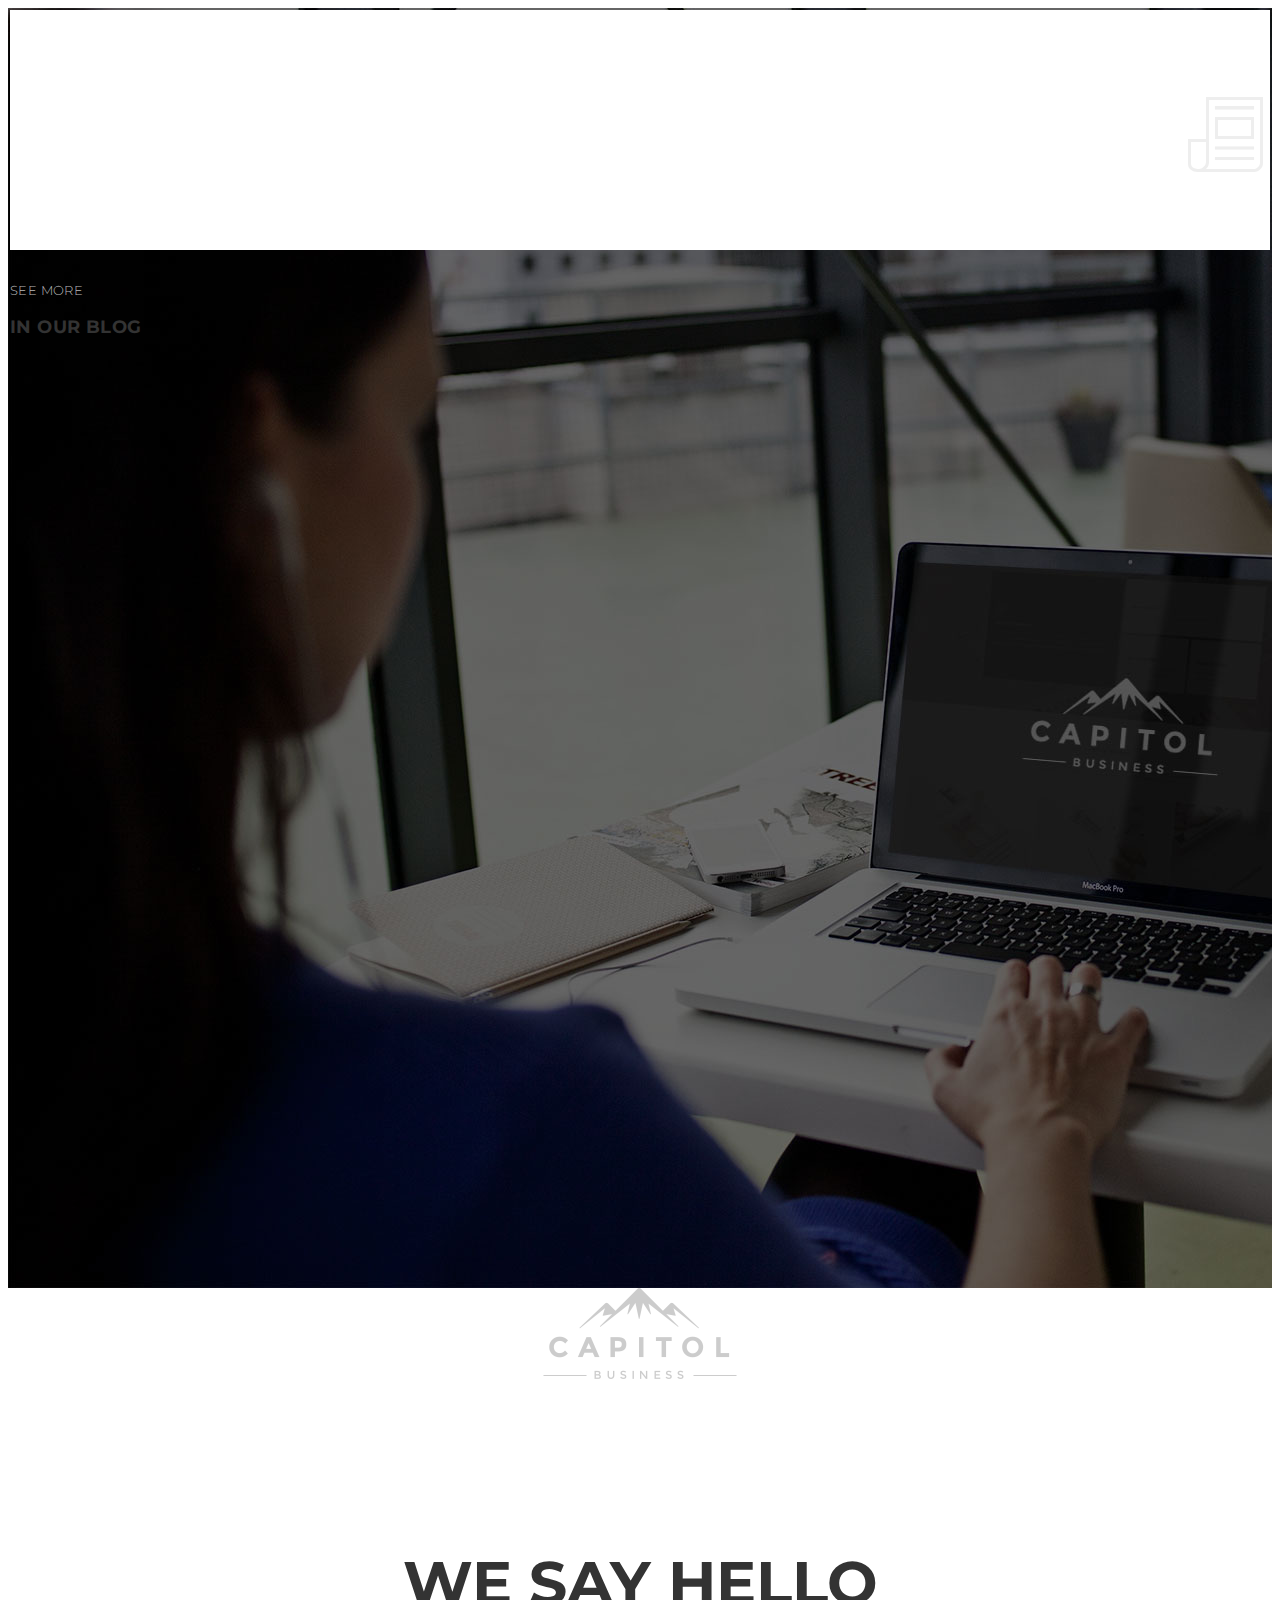
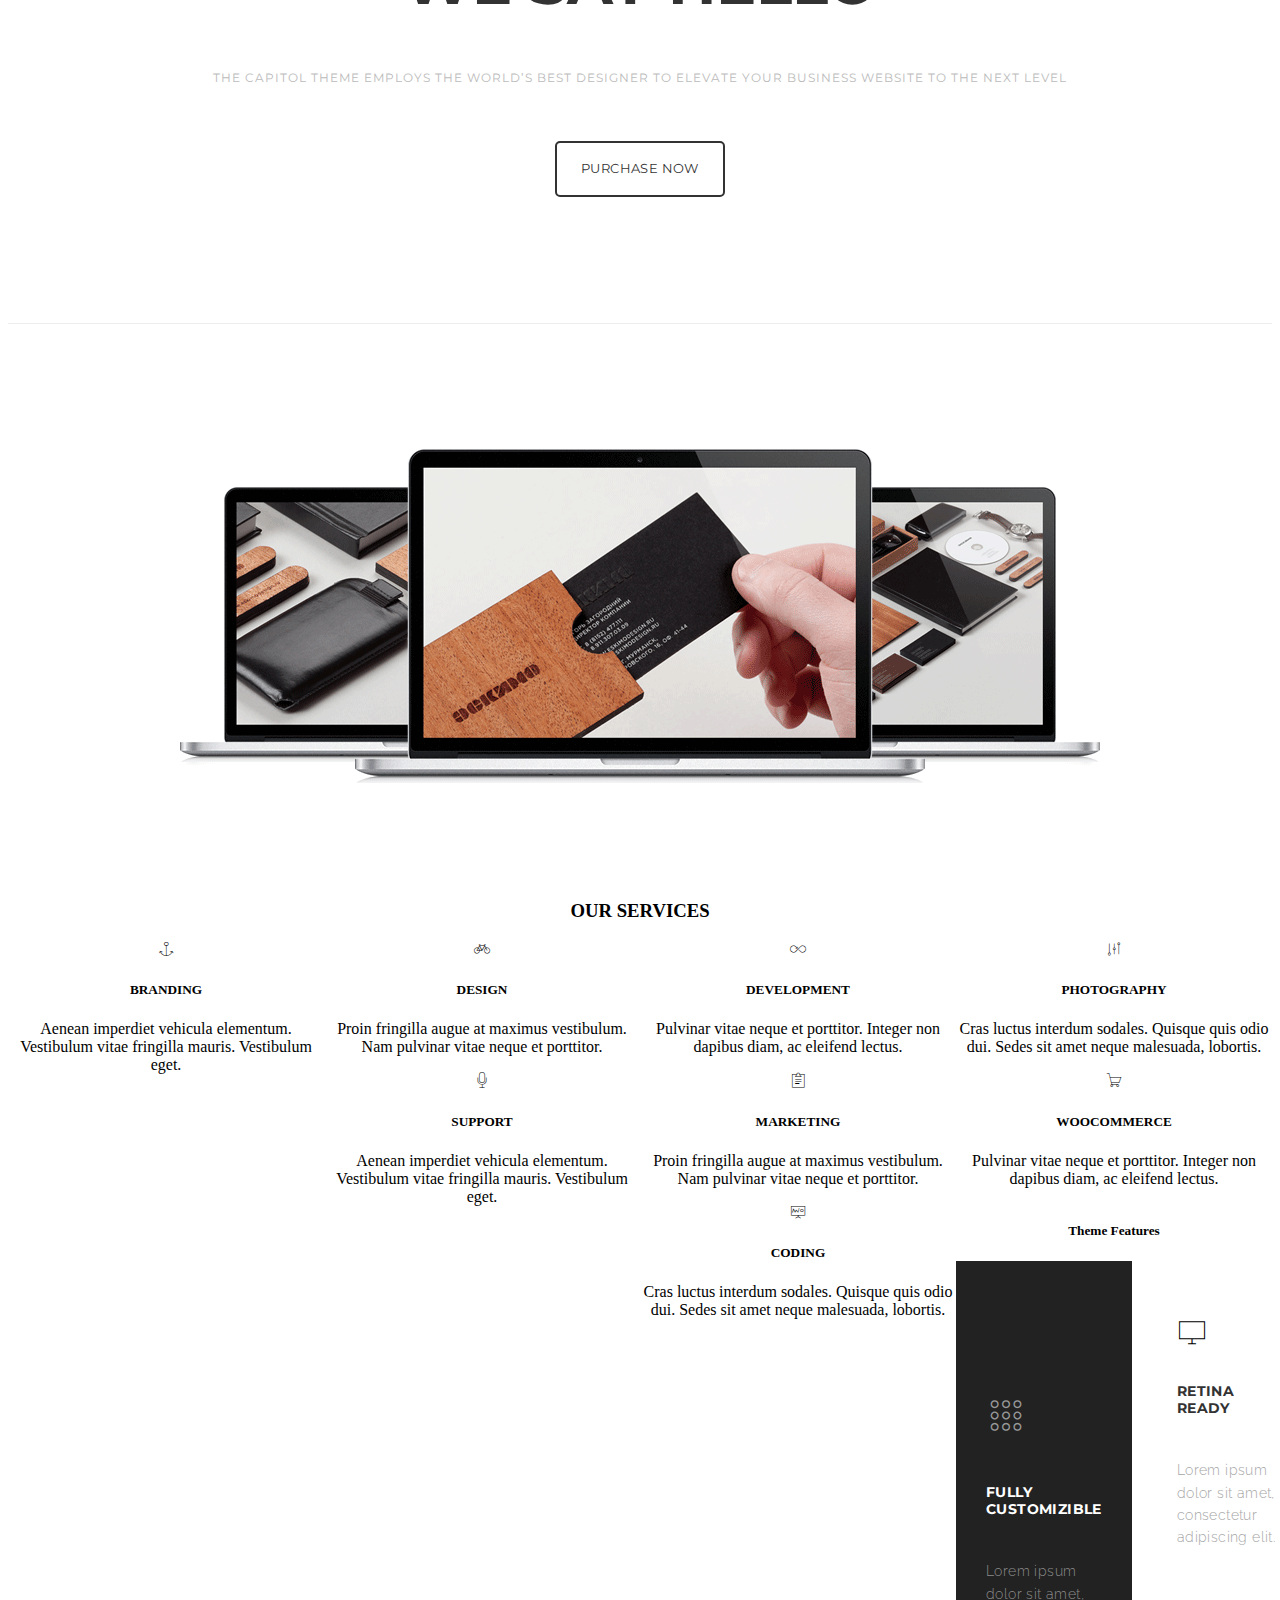
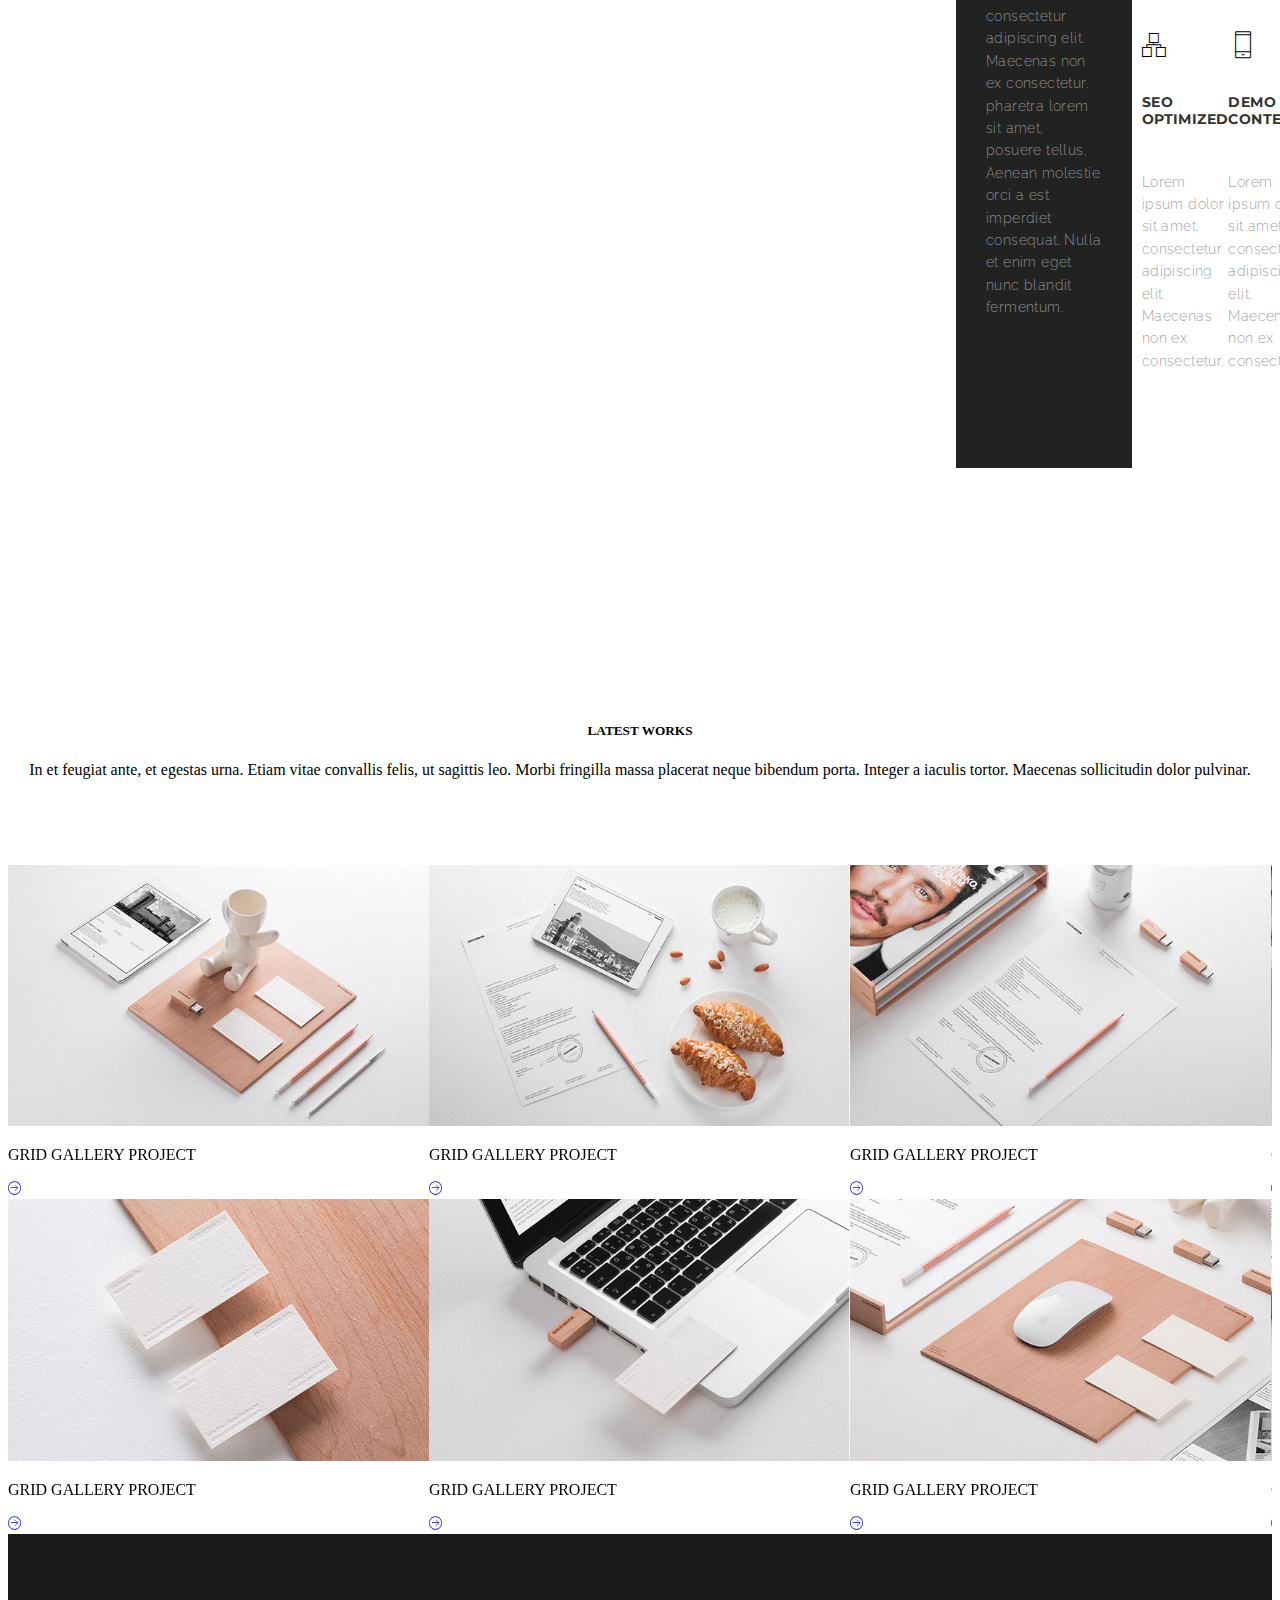
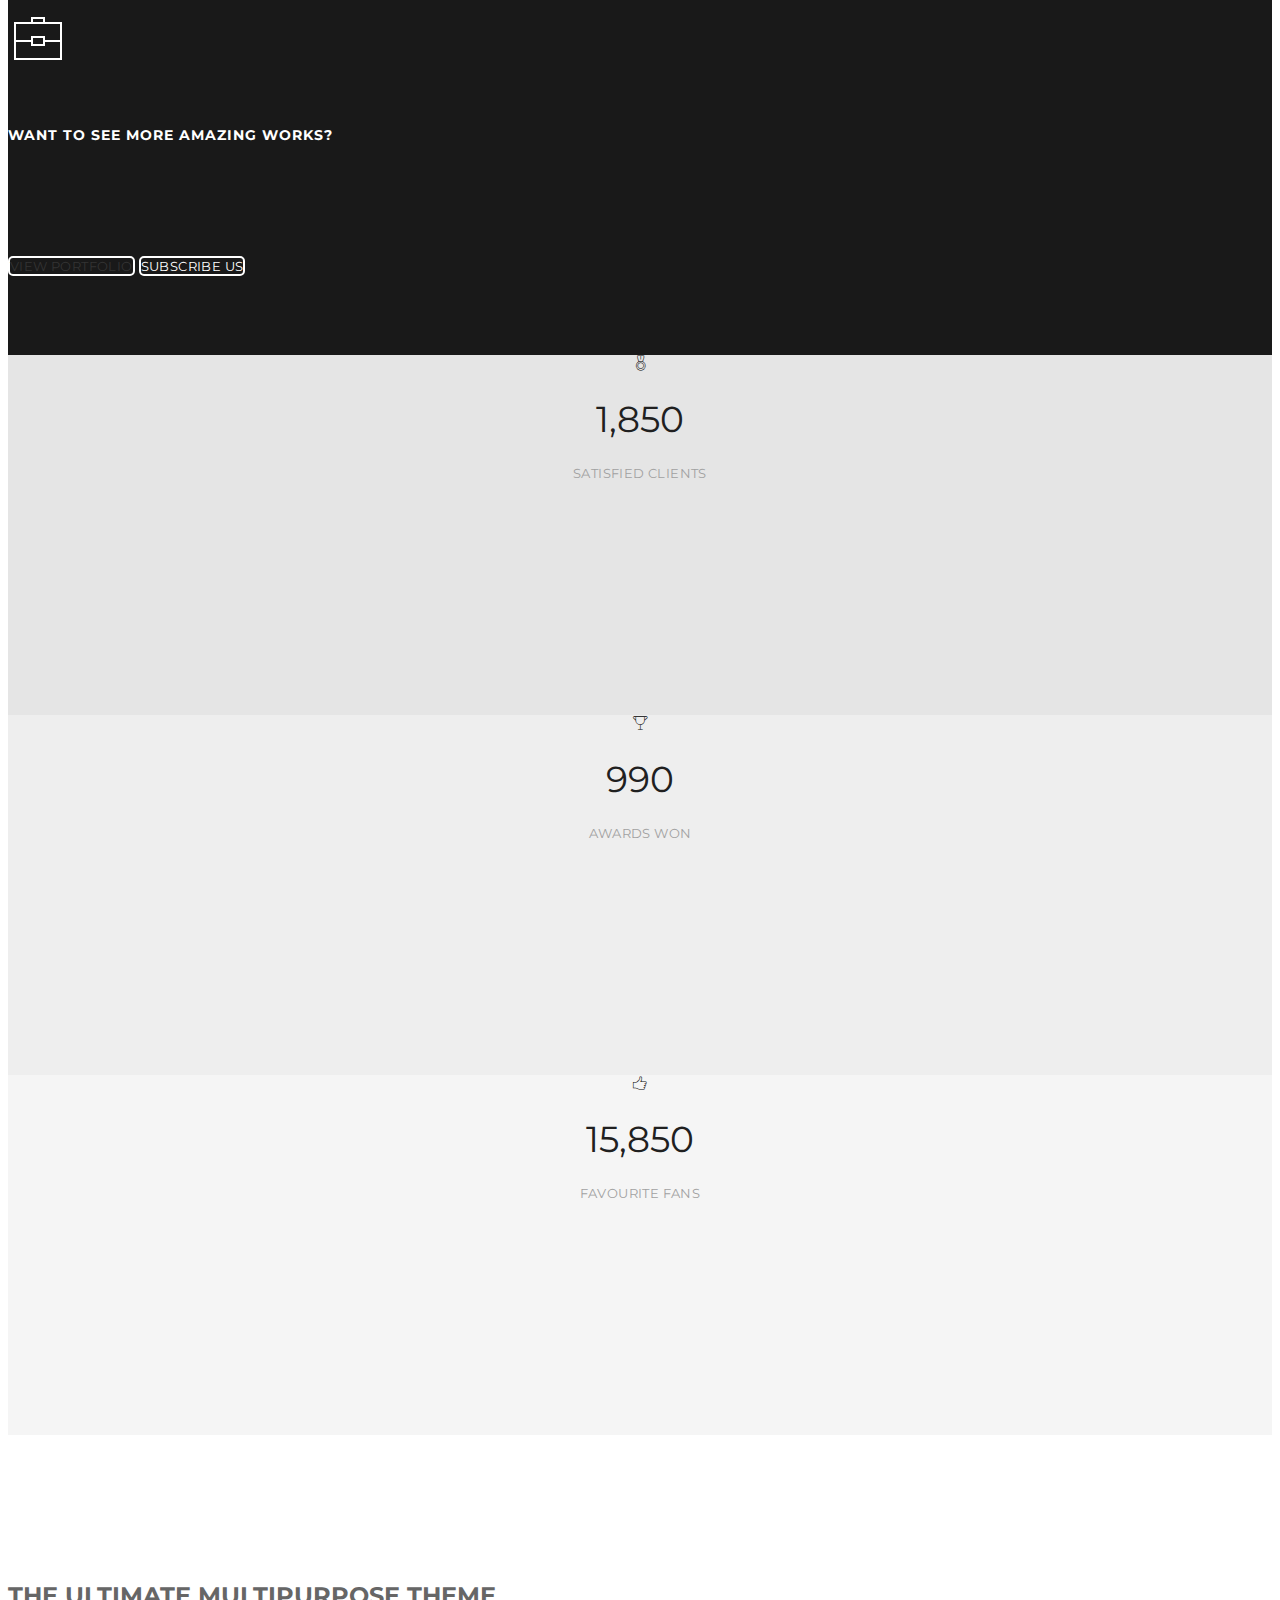
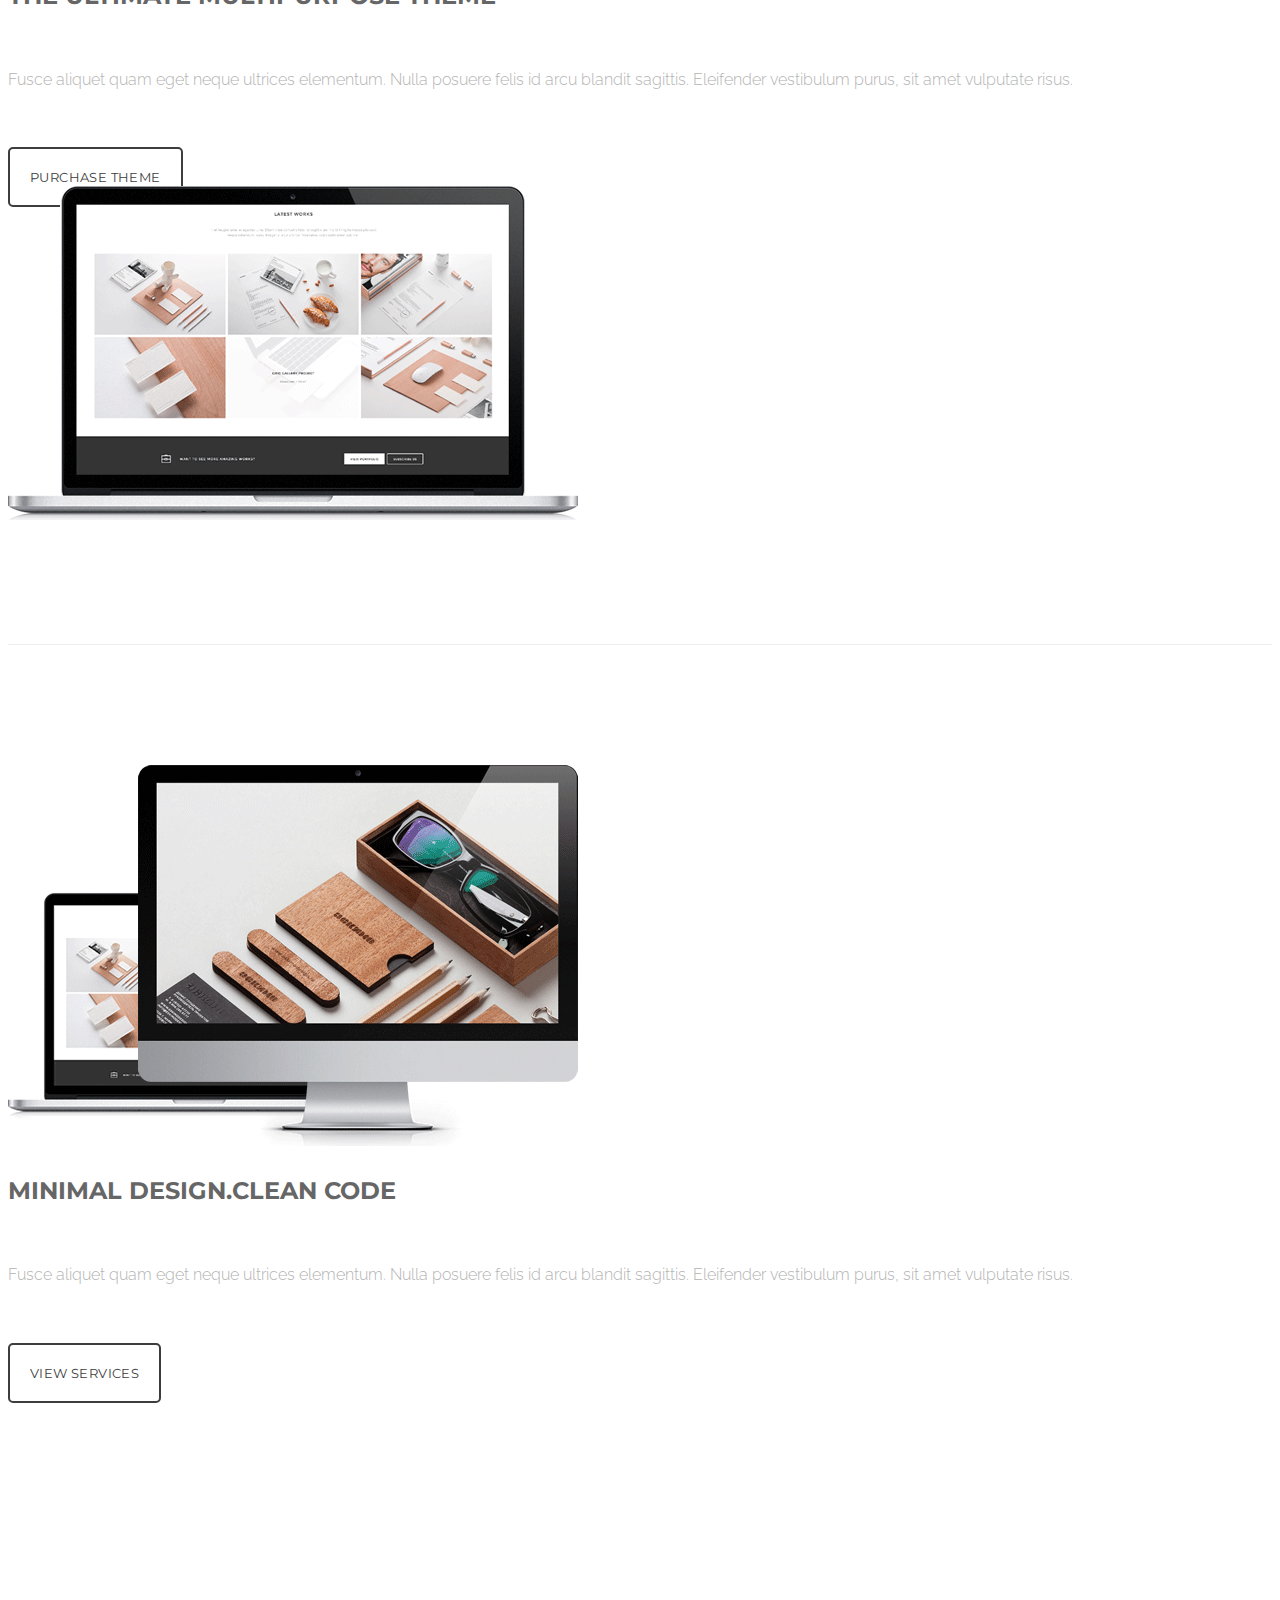
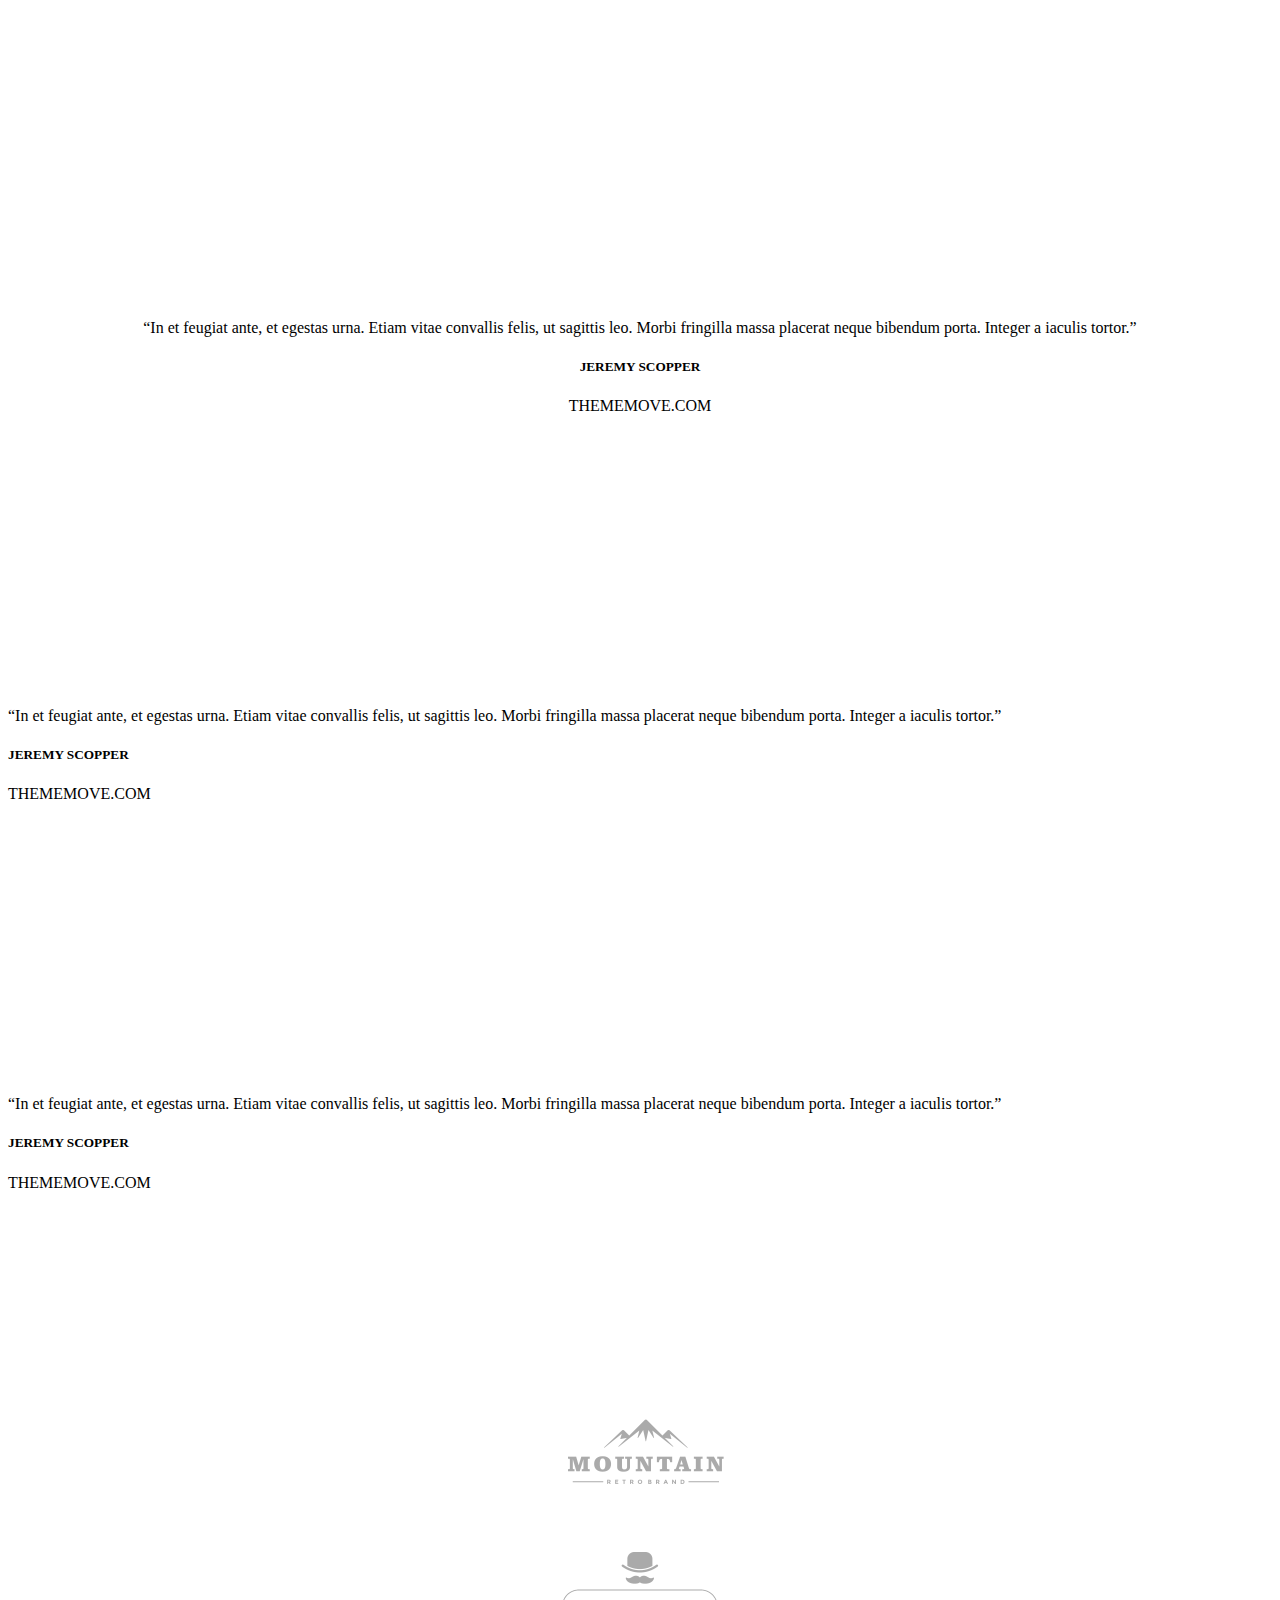
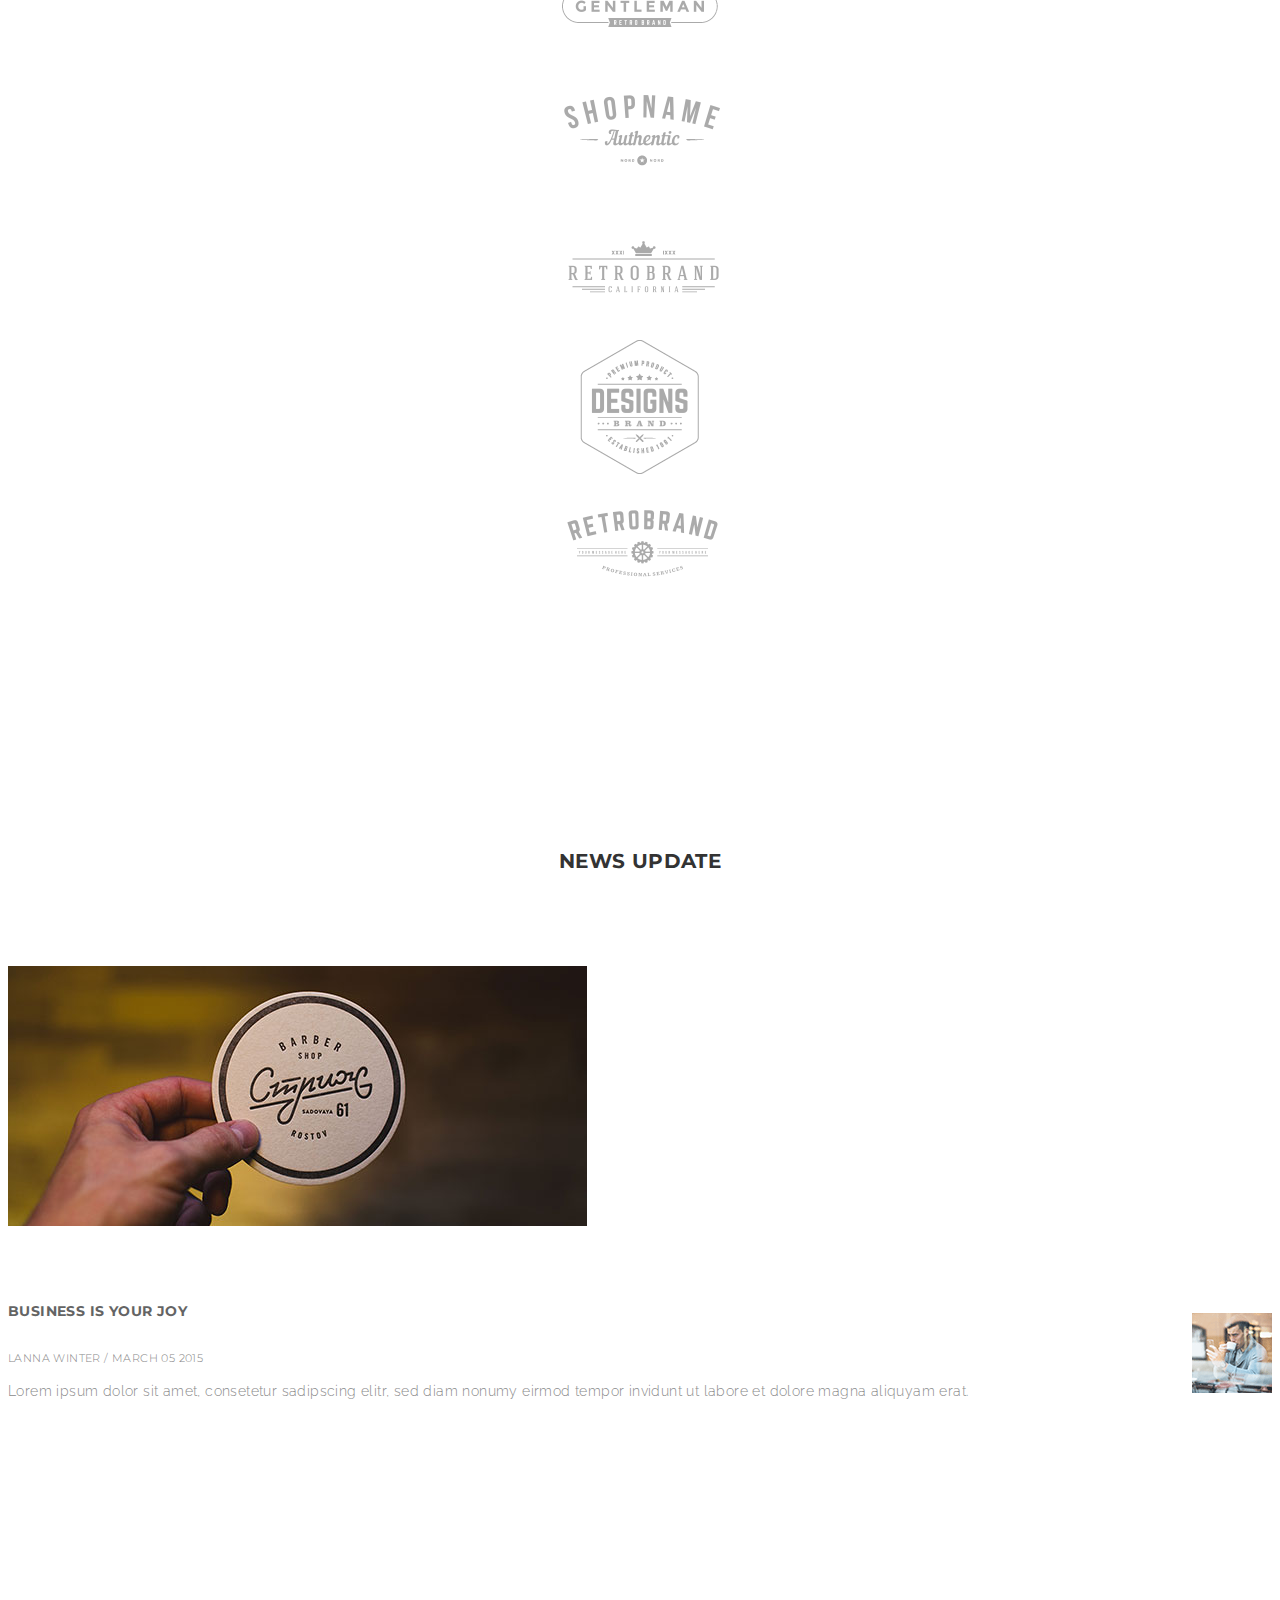
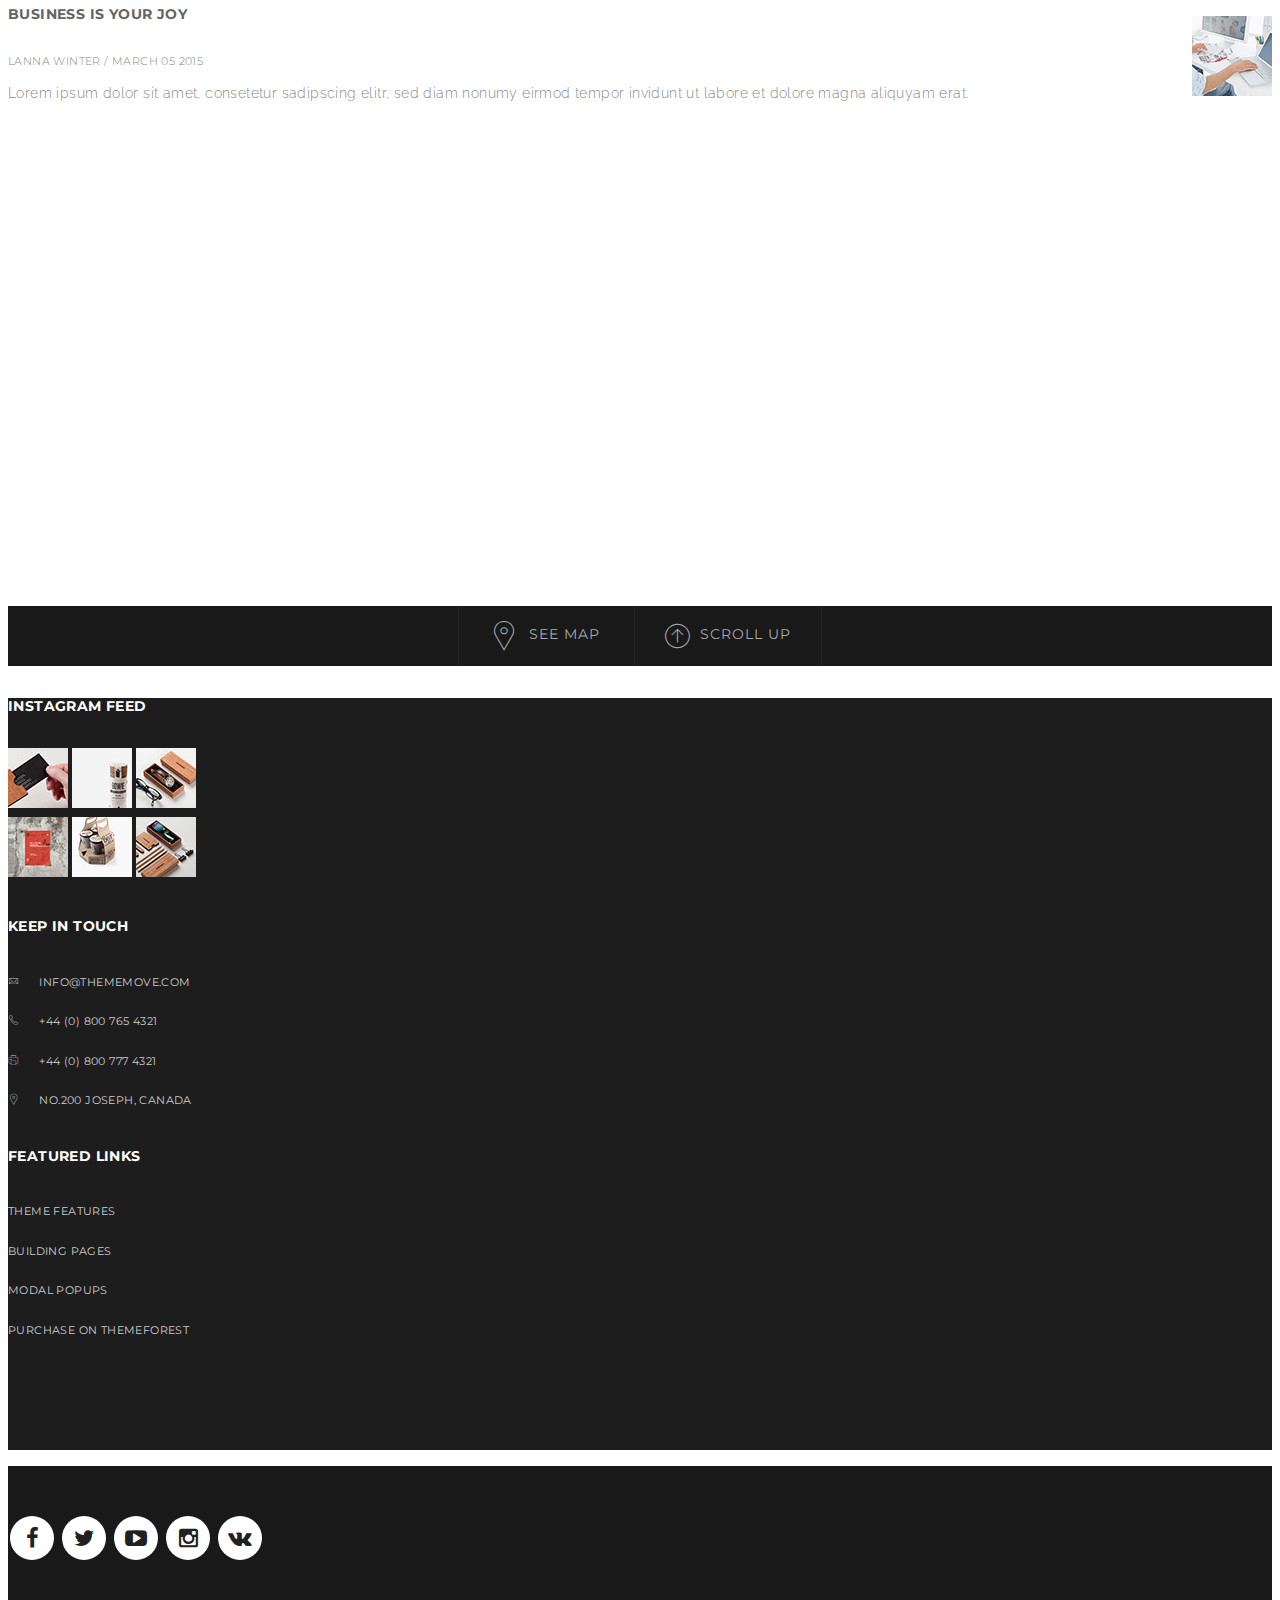
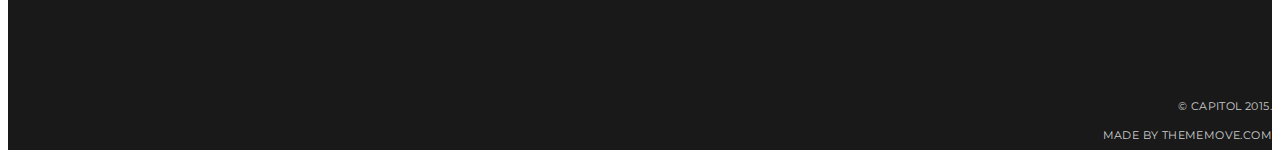
<file: no-bootstrap.html>
<!DOCTYPE html>
<html>
<head>
	<meta charset="utf8">
	<title>.:Capiol:.</title>
	<meta name="viewport" content="width=device-width, initial-scale=1">
	
	<link href='http://fonts.googleapis.com/css?family=Raleway:300,400' rel='stylesheet' type='text/css'>
	<link href='http://fonts.googleapis.com/css?family=Montserrat:400,700' rel='stylesheet' type='text/css'>

	<script type="text/javascript" src="https://ajax.googleapis.com/ajax/libs/jquery/1.11.3/jquery.min.js"></script>
	<script type="text/javascript" src="js/jquery.counterup.min.js"></script>
	<script type="text/javascript" src="js/owl.carousel.js"></script>
	<script type="text/javascript" src="js/more.js"></script>
	
	<link rel="stylesheet" href="//maxcdn.bootstrapcdn.com/font-awesome/4.3.0/css/font-awesome.min.css">
	<link rel="stylesheet" type="text/css" href="css/font-awesome.min.css">
	<link rel="stylesheet" type="text/css" href="css/pe-icon-7-stroke.css">
	<link rel="stylesheet" type="text/css" href="css/animation.css">
	<link rel="stylesheet" type="text/css" href="css/hover.css">
	<link rel="stylesheet" type="text/css" href="css/owl.carousel.css">
	<link rel="stylesheet" type="text/css" href="css/style.css">
	<link rel="stylesheet" type="text/css" href="css/css-no-bootstrap.css">

</head>
<body>
	<header>
		<nav>
		  	<div class="container">
			    <div class="navbar-header">
			      <img src="images/logo.png" alt="" title="">
			    </div>
			    <div class="navbar-right">
				    <ul>
				        <li><a href="index.html">home</a></li>
				        <li><a href="no-sticky.html">No sticky</a></li>
			            <li><a href="no-bootstrap">pages</a></li>
			            <li><a href="#">portfolio</a></li>
			            <li><a href="#">blog</a></li>
			            <li><a href="#">shop</a></li>
			            <li><a href="#"><span class="pe pe-7s-search" id="search-title"></span></a></li>
			            <li><a href="#"><span class="pe pe-7s-shopbag"></span></a></li>
				    </ul>
			    </div><!-- /.navbar-collapse -->
			</div>
		</nav>
	</header>
	<section id="main">
		<section id="logo">
			<div class="container">
				<div class="row">
					<div class="col-xs-12 col-md-4 col-md-offset-4" align="center">
						<img src="images/logo-02.png" alt="" title="" id="test">
					</div>
				</div>
			</div>
		</section>
		<section id="say-hello">
			<div class="container">
				<div class="row">
					<div class="col-xs-12 col-md-6 col-md-offset-3" align="center">
						<h1>we say hello</h1>
						<p>THE CAPITOL THEME EMPLOYS THE WORLD’S BEST DESIGNER TO ELEVATE YOUR BUSINESS WEBSITE TO THE NEXT LEVEL</p>
						<a href="#">PURCHASE NOW</a>
					</div>
				</div>
			</div>
		</section>
		<section id="top-product">
			<div class="container">
				<div class="row">
					<div class="col-xs-12 col-md-10 col-md-offset-1" align="center">
						<img src="images/product-top-img.png" alt="" title="" class="img-responsive">
					</div>
				</div>
			</div>
		</section>
		<section id="our-services">
			<div class="container">
				<div class="row">
					<div class="col-xs-4 col-xs-offset-4" align="center">
						<h3>OUR SERVICES</h3>
					</div>
				</div>
				<div class="row">
					<div class="col-xs-6 col-md-3" align="center">
						<span class="pe pe-7s-anchor"></span>
						<h5>BRANDING</h5>
						<p>Aenean imperdiet vehicula elementum. Vestibulum vitae fringilla mauris. Vestibulum eget.</p>
					</div>
					<div class="col-xs-6 col-md-3" align="center">
						<span class="pe pe-7s-bicycle"></span>
						<h5>DESIGN</h5>
						<p>Proin fringilla augue at maximus vestibulum. Nam pulvinar vitae neque et porttitor.</p>
					</div>
					<div class="col-xs-6 col-md-3" align="center">
						<span class="pe pe-7s-loop"></span>
						<h5>DEVELOPMENT</h5>
						<p>Pulvinar vitae neque et porttitor. Integer non dapibus diam, ac eleifend lectus.</p>
					</div>
					<div class="col-xs-6 col-md-3" align="center">
						<span class="pe pe-7s-edit"></span>
						<h5>PHOTOGRAPHY</h5>
						<p>Cras luctus interdum sodales. Quisque quis odio dui. Sedes sit amet neque malesuada, lobortis.</p>
					</div>
				</div>
				<div class="row">
					<div class="col-xs-6 col-md-3" align="center">
						<span class="pe pe-7s-micro"></span>
						<h5>SUPPORT</h5>
						<p>Aenean imperdiet vehicula elementum. Vestibulum vitae fringilla mauris. Vestibulum eget.</p>
					</div>
					<div class="col-xs-6 col-md-3" align="center">
						<span class="pe pe-7s-note2"></span>
						<h5>MARKETING</h5>
						<p>Proin fringilla augue at maximus vestibulum. Nam pulvinar vitae neque et porttitor.</p>
					</div>
					<div class="col-xs-6 col-md-3" align="center">
						<span class="pe pe-7s-cart"></span>
						<h5>WOOCOMMERCE</h5>
						<p>Pulvinar vitae neque et porttitor. Integer non dapibus diam, ac eleifend lectus.</p>
					</div>
					<div class="col-xs-6 col-md-3" align="center">
						<span class="pe pe-7s-display1"></span>
						<h5>CODING</h5>
						<p>Cras luctus interdum sodales. Quisque quis odio dui. Sedes sit amet neque malesuada, lobortis.</p>
					</div>
				</div>
			</div>
		</section>
		<section id="theme-features">
			<div class="container">
				<div class="row">
					<div class="col-xs-12" align="center">
						<h5>Theme Features</h5>
					</div>
				</div>
				<div class="row box">
					<div class="col-xs-12 col-md-6">
						<div id="left">
							<span class="pe pe-7s-keypad"></span>
							<h6>FULLY CUSTOMIZIBLE</h6>
							<p>Lorem ipsum dolor sit amet, consectetur adipiscing elit. Maecenas non ex consectetur, pharetra lorem sit amet, posuere tellus. Aenean molestie orci a est imperdiet consequat. Nulla et enim eget nunc blandit fermentum.</p>
						</div>
					</div>
					<div class="col-xs-12 col-md-6">
						<div id="right">
							<div class="row">
								<div class="col-xs-12 top">
									<span class="pe pe-7s-monitor"></span>
									<h6>RETINA READY</h6>
									<p>Lorem ipsum dolor sit amet, consectetur adipiscing elit.</p>
								</div>
								<div class="clearfix"></div>
								<div class="col-xs-12 bottom">
									<div class="row">
										<div class="col-xs-6 right-left">
											<span class="pe pe-7s-network"></span>
											<h6>SEO OPTIMIZED</h6>
											<p>Lorem ipsum dolor sit amet, consectetur adipiscing elit. Maecenas non ex consectetur,</p>
										</div>
										<div class="col-xs-6 right-right">
											<span class="pe pe-7s-phone"></span>
											<h6>DEMO CONTENT</h6>
											<p>Lorem ipsum dolor sit amet, consectetur adipiscing elit. Maecenas non ex consectetur,</p>
										</div>
									</div>
								</div>
							</div>
						</div>
					</div>
				</div>
			</div>
		</section>
		<section id="latest-works">
			<div class="container">
				<div class="row">
					<div class="col-xs-8 col-xs-offset-2" align="center">
						<h5>LATEST WORKS</h5>
						<p>In et feugiat ante, et egestas urna. Etiam vitae convallis felis, ut sagittis leo. Morbi fringilla massa placerat neque bibendum porta. Integer a iaculis tortor. Maecenas sollicitudin dolor pulvinar.</p>
					</div>
				</div>
			</div>
		</section>
		<section id="middle-product">
			<div class="container">
				<div class="row" id="carousel-owl">
					<div class="col-xs-12 item">
						<div class="mask-middle-product">
							<img src="images/product-middle-01.jpg" alt="" title="" class="img-responsive">
							<div class="mask-info">
								<div class="row">
									<div class="col-xs-10">
										<p>GRID GALLERY PROJECT</p>
									</div>
									<div class="col-xs-2">
										<a href="#"><span class="pe-7s-right-arrow"></span></a>
									</div>
								</div>
							</div>
						</div>
					</div>
					<div class="col-xs-12 item">
						<div class="mask-middle-product">
							<img src="images/product-middle-02.jpg" alt="" title="" class="img-responsive">
							<div class="mask-info">
								<div class="row">
									<div class="col-xs-10">
										<p>GRID GALLERY PROJECT</p>
									</div>
									<div class="col-xs-2">
										<a href="#"><span class="pe-7s-right-arrow"></span></a>
									</div>
								</div>
							</div>
						</div>
					</div>
					<div class="col-xs-12 item">
						<div class="mask-middle-product">
							<img src="images/product-middle-03.jpg" alt="" title="" class="img-responsive">
							<div class="mask-info">
								<div class="row">
									<div class="col-xs-10">
										<p>GRID GALLERY PROJECT</p>
									</div>
									<div class="col-xs-2">
										<a href="#"><span class="pe-7s-right-arrow"></span></a>
									</div>
								</div>
							</div>
						</div>
					</div>
					<div class="col-xs-12 item">
						<div class="mask-middle-product">
							<img src="images/product-middle-03.jpg" alt="" title="" class="img-responsive">
							<div class="mask-info">
								<div class="row">
									<div class="col-xs-10">
										<p>GRID GALLERY PROJECT</p>
									</div>
									<div class="col-xs-2">
										<a href="#"><span class="pe-7s-right-arrow"></span></a>
									</div>
								</div>
							</div>
						</div>
					</div>
				</div>
				<div class="row" id="carousel-owl-02">
					<div class="col-xs-12 item">
						<div class="mask-middle-product">
							<img src="images/product-middle-04.jpg" alt="" title="" class="img-responsive">
							<div class="mask-info">
								<div class="row">
									<div class="col-xs-10">
										<p>GRID GALLERY PROJECT</p>
									</div>
									<div class="col-xs-2">
										<a href="#"><span class="pe-7s-right-arrow"></span></a>
									</div>
								</div>
							</div>
						</div>
					</div>
					<div class="col-xs-12 item">
						<div class="mask-middle-product">
							<img src="images/product-middle-05.jpg" alt="" title="" class="img-responsive">
							<div class="mask-info">
								<div class="row">
									<div class="col-xs-10">
										<p>GRID GALLERY PROJECT</p>
									</div>
									<div class="col-xs-2">
										<a href="#"><span class="pe-7s-right-arrow"></span></a>
									</div>
								</div>
							</div>
						</div>
					</div>
					<div class="col-xs-12 item">
						<div class="mask-middle-product">
							<img src="images/product-middle-06.jpg" alt="" title="" class="img-responsive">
							<div class="mask-info">
								<div class="row">
									<div class="col-xs-10">
										<p>GRID GALLERY PROJECT</p>
									</div>
									<div class="col-xs-2">
										<a href="#"><span class="pe-7s-right-arrow"></span></a>
									</div>
								</div>
							</div>
						</div>
					</div><div class="col-xs-12 item">
						<div class="mask-middle-product">
							<img src="images/product-middle-06.jpg" alt="" title="" class="img-responsive">
							<div class="mask-info">
								<div class="row">
									<div class="col-xs-10">
										<p>GRID GALLERY PROJECT</p>
									</div>
									<div class="col-xs-2">
										<a href="#"><span class="pe-7s-right-arrow"></span></a>
									</div>
								</div>
							</div>
						</div>
					</div><div class="col-xs-12 item">
						<div class="mask-middle-product">
							<img src="images/product-middle-06.jpg" alt="" title="" class="img-responsive">
							<div class="mask-info">
								<div class="row">
									<div class="col-xs-10">
										<p>GRID GALLERY PROJECT</p>
									</div>
									<div class="col-xs-2">
										<a href="#"><span class="pe-7s-right-arrow"></span></a>
									</div>
								</div>
							</div>
						</div>
					</div>
				</div>
			</div>
		</section>
		<section id="portfolio">
			<div class="container">
				<div class="row">
					<div class="col-xs-12 col-md-6">
						<div class="row info-portfolio">
							<div class="col-xs-2">
								<i class="pe-7s-portfolio"></i>
							</div>
							<div class="col-xs-10">
								<h5>WANT TO SEE MORE AMAZING WORKS?</h5>
							</div>
						</div>
					</div>
					<div class="col-xs-12 col-md-4 col-md-offset-2 btn-portfolio">
						<a href="#" class="btn btn-default">VIEW PORTFOLIO</a>
						<a href="#" class="btn btn-link">SUBSCRIBE US</a>
					</div>
				</div>
			</div>
		</section>
		<section id="data">
			<div class="container-fluid" align="center">
				<div class="row main">
					<div class="col-xs-12 col-md-4 client">
						<div class="row">
							<div class="col-xs-6 col-xs-offset-3">
								<div class="row">
									<div class="col-xs-2">
										<span class="pe pe-7s-medal"></span>
									</div>
									<div class="col-xs-10">
										<h1 id="lines">1,850</h1>
										<p>SATISFIED CLIENTS</p>
									</div>
								</div>								
							</div>
						</div>
					</div>
					<div class="col-xs-12 col-md-4 won">
						<div class="row">
							<div class="col-xs-6 col-xs-offset-3">
								<div class="row">
									<div class="col-xs-2">
										<span class="pe pe-7s-cup"></span>
									</div>
									<div class="col-xs-10">
										<h1>990</h1>
										<p>AWARDS WON</p>
									</div>
								</div>								
							</div>
						</div>
					</div>
					<div class="col-xs-12 col-md-4 fan">
						<div class="row">
							<div class="col-xs-6 col-xs-offset-3">
								<div class="row">
									<div class="col-xs-2">
										<span class="pe pe-7s-like2"></span>
									</div>
									<div class="col-xs-10">
										<h1>15,850</h1>
										<p>FAVOURITE FANS</p>
									</div>
								</div>								
							</div>
						</div>
					</div>
				</div>
			</div>
		</section>
		<section id="bottom-product">
			<div class="container">
				<div class="row row-1">
					<div class="col-xs-12 col-md-6">
						<div class="row">
							<div class="col-xs-8">
								<h3>THE ULTIMATE MULTIPURPOSE THEME</h3>
								<p>Fusce aliquet quam eget neque ultrices elementum. Nulla posuere felis id arcu blandit sagittis. Eleifender vestibulum purus, sit amet vulputate risus.</p>
								<a href="#">PURCHASE THEME</a>
							</div>
						</div>
					</div>
					<div class="col-xs-12 col-md-6">
						<img src="images/product-bottom-img-01.png" alt="" title="" class="img-responsive" id="img-bottom-product">
					</div>
				</div>
			</div>
			<div class="container-fluid">
			</div>
			<div class="container">
				<div class="row row-1">
					<div class="col-xs-12 col-md-6">
						<img src="images/product-bottom-img-02.png" alt="" title="" class="img-responsive">
					</div>
					<div class="col-xs-12 col-md-6">
						<div class="row">
							<div class="col-xs-8 col-xs-offset-2">
								<h3>MINIMAL DESIGN.CLEAN CODE</h3>
								<p>Fusce aliquet quam eget neque ultrices elementum. Nulla posuere felis id arcu blandit sagittis. Eleifender vestibulum purus, sit amet vulputate risus.</p>
								<a href="#">VIEW SERVICES</a>
							</div>
						</div>
					</div>
				</div>
			</div>
		</section>
		<section id="client">
			<div class="container">
				<div class="row">
					<div class="col-xs-12 col-md-4">
						<div class="slide-box">
							<div id="myCarousel" class="carousel slide" data-ride="carousel">
							  	<ol class="carousel-indicators">
								    <li data-target="#myCarousel" data-slide-to="0" class="active"></li>
								    <li data-target="#myCarousel" data-slide-to="1"></li>
								    <li data-target="#myCarousel" data-slide-to="2"></li>
							  	</ol>
							  	<div class="carousel-inner" role="listbox">
							    	<div class="item active">
							    		<img src="images/slide.png" alt="" title="">
								      	<div class="carousel-caption" align="center">
								        	<p>“In et feugiat ante, et egestas urna. Etiam vitae convallis felis, ut sagittis leo. Morbi fringilla massa placerat neque bibendum porta. Integer a iaculis tortor.”</p>
											<h5>JEREMY SCOPPER</h5>
											<p class="link">THEMEMOVE.COM</p>
								      	</div>
							    	</div>

								    <div class="item">
								    	<img src="images/slide.png" alt="" title="">
								      	<div class="carousel-caption">
									        <p>“In et feugiat ante, et egestas urna. Etiam vitae convallis felis, ut sagittis leo. Morbi fringilla massa placerat neque bibendum porta. Integer a iaculis tortor.”</p>
											<h5>JEREMY SCOPPER</h5>
											<p class="link">THEMEMOVE.COM</p>
								      	</div>
								    </div>

								    <div class="item">
								    	<img src="images/slide.png" alt="" title="">
								      	<div class="carousel-caption">
									        <p>“In et feugiat ante, et egestas urna. Etiam vitae convallis felis, ut sagittis leo. Morbi fringilla massa placerat neque bibendum porta. Integer a iaculis tortor.”</p>
											<h5>JEREMY SCOPPER</h5>
											<p class="link">THEMEMOVE.COM</p>
								      	</div>
								    </div>
							  	</div>
							</div>
						</div>
					</div>
					<div class="col-xs-12 col-md-8" align="center">
						<div id="row-right">
							<div class="row">
								<div class="col-xs-12 col-md-4">
									<img src="images/logo-clients-01.png" alt="" title="">
								</div>
								<div class="col-xs-12 col-md-4">
									<img src="images/logo-clients-02.png" alt="" title="">
								</div>
								<div class="col-xs-12 col-md-4">
									<img src="images/logo-clients-03.png" alt="" title="">
								</div>
							</div>
							<div class="row">
								<div class="col-xs-12 col-md-4">
									<img src="images/logo-clients-04.png" alt="" title="">
								</div>
								<div class="col-xs-12 col-md-4">
									<img src="images/logo-clients-05.png" alt="" title="">
								</div>
								<div class="col-xs-12 col-md-4">
									<img src="images/logo-clients-06.png" alt="" title="">
								</div>
							</div>
						</div>
					</div>
				</div>
			</div>
		</section>
		<section id="new-update">
			<div class="container">
				<h5>NEWS UPDATE</h5>
				<div class="row" >
					<div class="col-xs-12 col-md-6">
						<div class="mask">
							<img src="images/img-new-update.jpg" alt="" title="" class="img-responsive">
							<div class="info-mask-update">
								
							</div>
						</div>
					</div>
					<div class="col-xs-12 col-md-6">
						<div class="mask-update">
							<div class="col-xs-3">
								<img src="images/small-new-update-02.png" alt="" title="" class="img-responsive" align="right">
							</div>
							<div class="col-xs-9">
								<h6>BUSINESS IS YOUR JOY</h6>
								<p class="info">LANNA WINTER / MARCH 05 2015</p>
								<p>Lorem ipsum dolor sit amet, consetetur sadipscing elitr, sed diam nonumy eirmod tempor invidunt ut labore et dolore magna aliquyam erat.</p>
							</div>
						</div>
					</div>
				</div>
				<div class="row">
					<div class="col-xs-12 col-md-6">
						<div class="mask-update">
							<div class="col-xs-3">
								<img src="images/small-new-update-03.png" alt="" title="" class="img-responsive" align="right">
							</div>
							<div class="col-xs-9">
								<h6>BUSINESS IS YOUR JOY</h6>
								<p class="info">LANNA WINTER / MARCH 05 2015</p>
								<p>Lorem ipsum dolor sit amet, consetetur sadipscing elitr, sed diam nonumy eirmod tempor invidunt ut labore et dolore magna aliquyam erat.</p>
							</div>
						</div>
					</div>
					<div class="col-xs-12 col-md-6">
						<div class="mask-update">
							<div class="extra">
								<div class="col-xs-5" align="right">
									<span class="pe-7s-news-paper"></span>
								</div>
								<div class="col-xs-7" align="left">
									<p>see more</p>
									<h3>IN OUR BLOG</h3>
								</div>
							</div>
						</div>
					</div>
				</div>
			</div>
		</section>
	</section>
	<footer>
		<div id="top" align="center">
			<div class="container">
				<span class="pe pe-7s-map-marker" id="map"><a href="#" class="p">SEE MAP</a></span>
				<span class="pe pe-7s-up-arrow"id="scroll-top"><a href="#" class="p" id="">SCROLL UP</a></span>
					<div id="map-info">
						<iframe src="https://www.google.com/maps/embed?pb=!1m18!1m12!1m3!1d7437.507947089536!2d106.02464309999998!3d21.241602450000002!2m3!1f0!2f0!3f0!3m2!1i1024!2i768!4f13.1!3m3!1m2!1s0x31350e4914115987%3A0xeee885871fcee9e0!2zVGjhu40gxJDhu6ljLCBZw6puIFBob25nLCBC4bqvYyBOaW5oLCBWaeG7h3QgTmFt!5e0!3m2!1svi!2s!4v1438656753266" width="100%" height="500" frameborder="0" style="border:0" ></iframe>
					</div>
			</div>
		</div>
		<div id="middle">
			<div class="container">
				<div class="row">
					<div class="col-xs-12 col-md-4">
						<h6>INSTAGRAM FEED</h6>
						<div class="row">
							<div class="col-xs-8 ">
								<div class="row">
									<img src="images/footer-instagram-01.jpg" alt="" title="" >
									<img src="images/footer-instagram-02.jpg" alt="" title="">
									<img src="images/footer-instagram-03.jpg" alt="" title="">
								</div>
								<div class="row">
									<img src="images/footer-instagram-04.jpg" alt="" title="">
									<img src="images/footer-instagram-05.jpg" alt="" title="">
									<img src="images/footer-instagram-06.jpg" alt="" title="">
								</div>
							</div>
						</div>
					</div>
					<div class="col-xs-12 col-md-4">
						<h6>KEEP IN TOUCH</h6>
						<p><span class="pe pe-7s-mail"></span>INFO@THEMEMOVE.COM</p>
						<p><span class="pe pe-7s-call"></span>+44 (0) 800 765 4321</p>
						<p><span class="pe pe-7s-print"></span>+44 (0) 800 777 4321</p>
						<p><span class="pe pe-7s-map-marker"></span>NO.200 JOSEPH, CANADA</p>
					</div>
					<div class="col-xs-12 col-md-4">
						<h6>FEATURED LINKS</h6>
						<p>THEME FEATURES</p>
						<p>BUILDING PAGES</p>
						<p>MODAL POPUPS</p>
						<p>PURCHASE ON THEMEFOREST</p>
					</div>
				</div>
			</div>
		</div>
		<div id="bottom">
			<div class="container">
				<div class="row">
					<div class="col-xs-12 col-md-6">
						<div align="left">
							<ul>
								<li><a href="#"><span class="fa fa-facebook"></a></span></li>
								<li><a href="#"><span class="fa fa-twitter"></span></a></li>
								<li><a href="#"><span class="fa fa-youtube-play"></span></a></li>
								<li><a href="#"><span class="fa fa-instagram"></span></a></li>
								<li><a href="#"><span class="fa fa-vk"></span></a></li>
							</ul>
						</div>
					</div>
					<div class="col-xs-12 col-md-6">
						<div align="right" id="right">
							<p>© CAPITOL 2015.<br>
							MADE BY THEMEMOVE.COM</p>
						</div>
					</div>
				</div>	
			</div>
		</div>
	</footer>
</body>
</html>
</file>
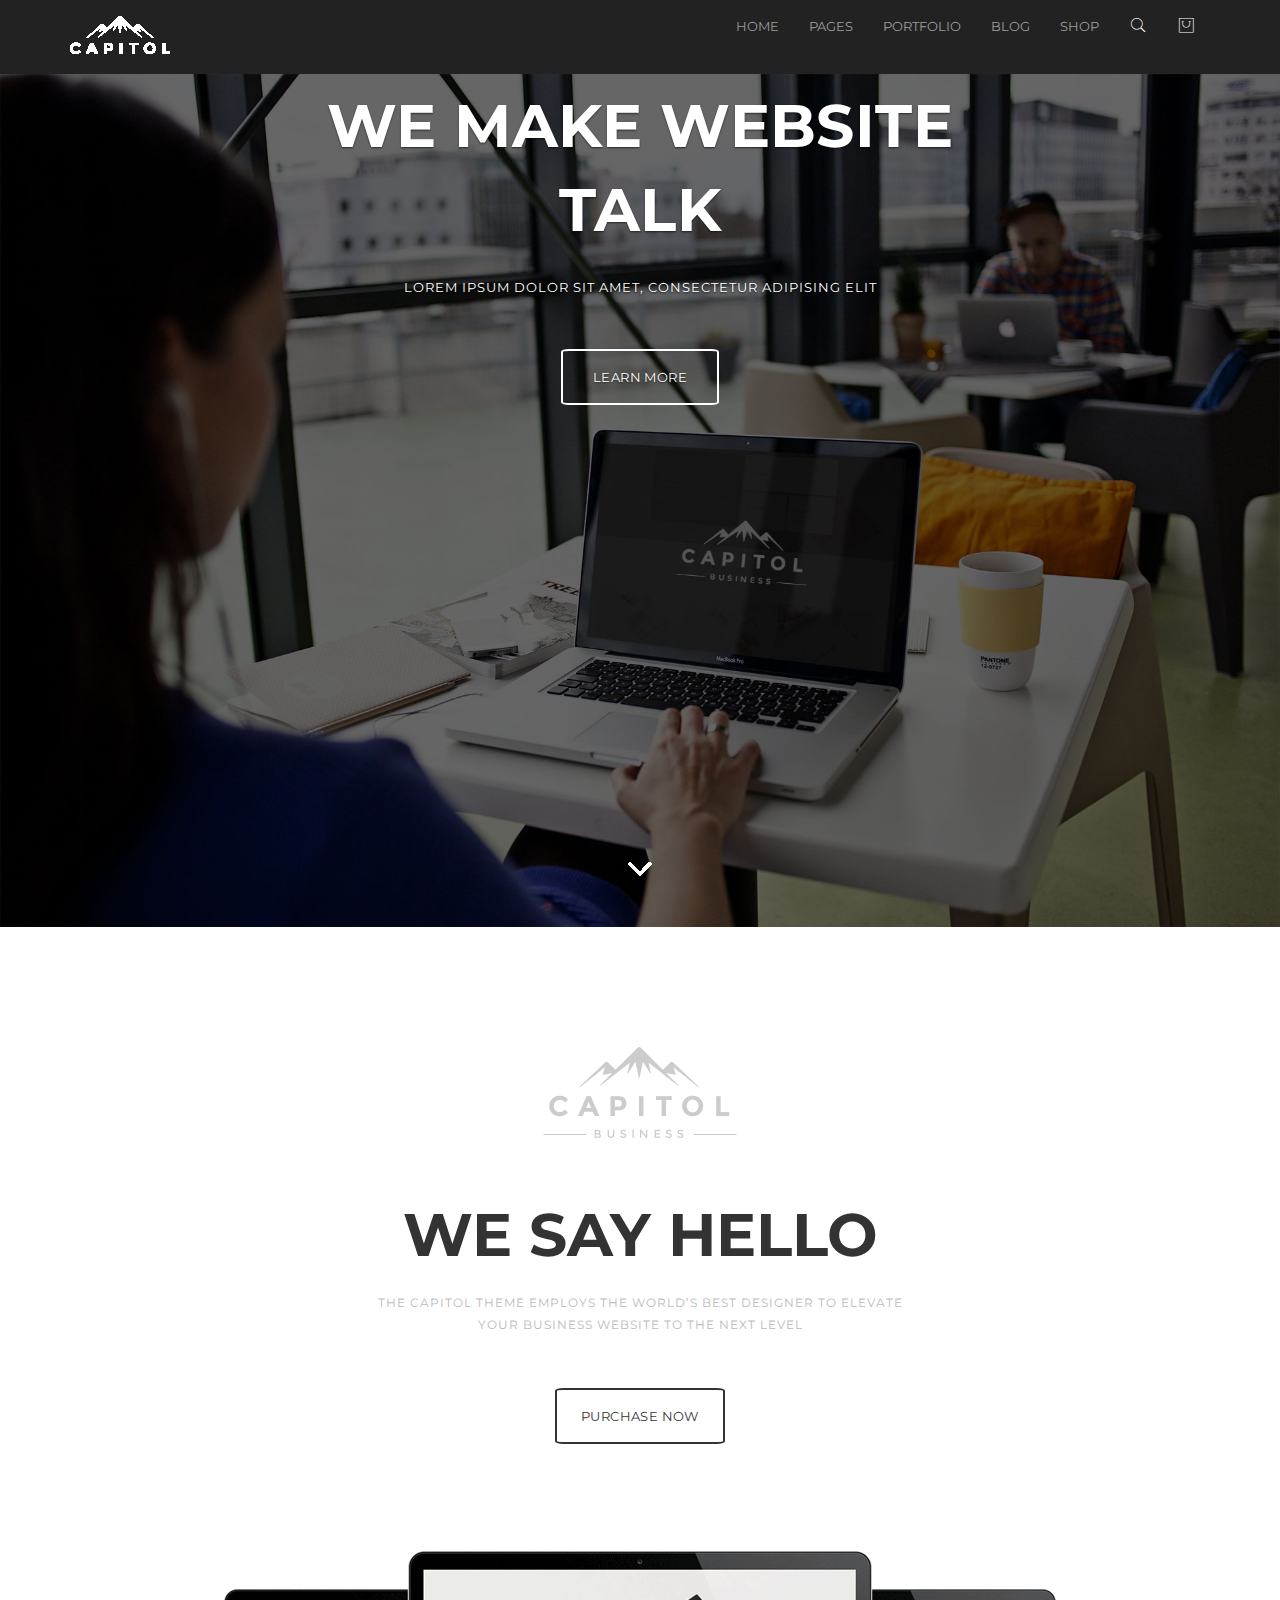
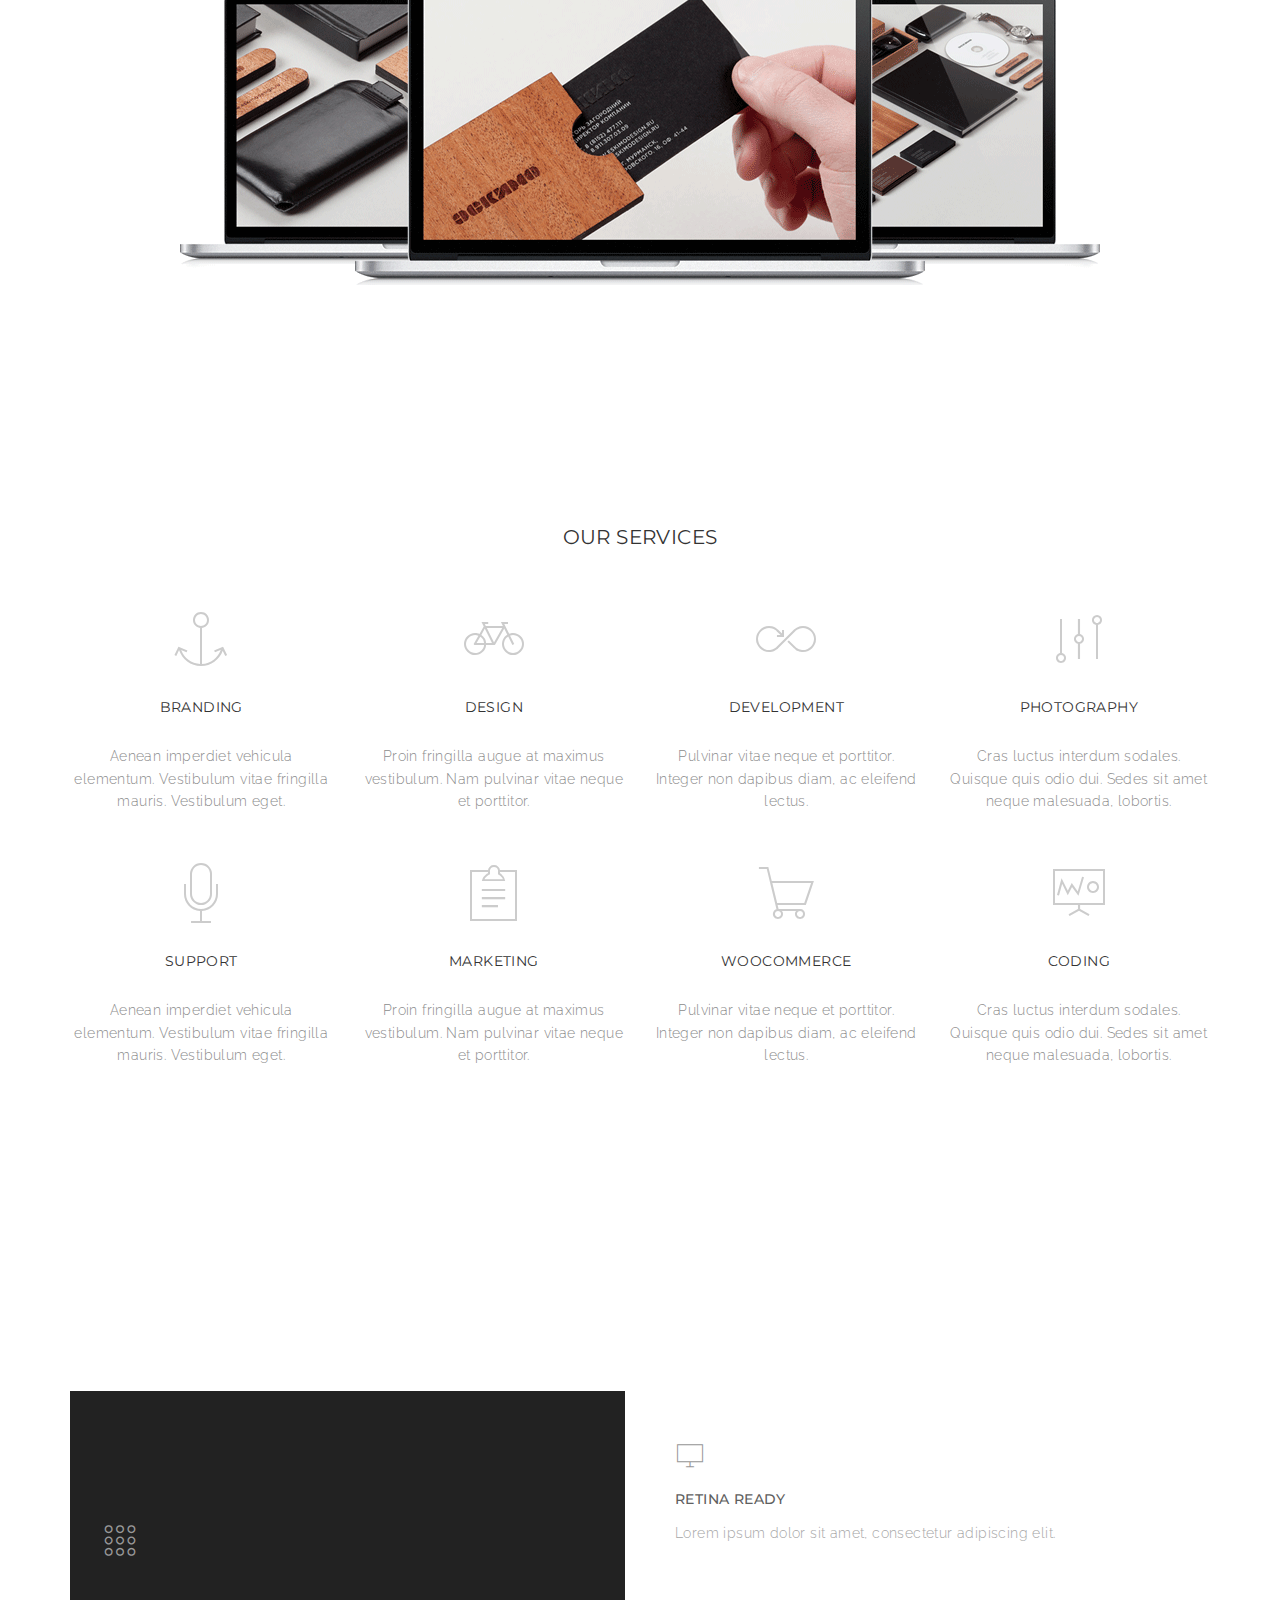
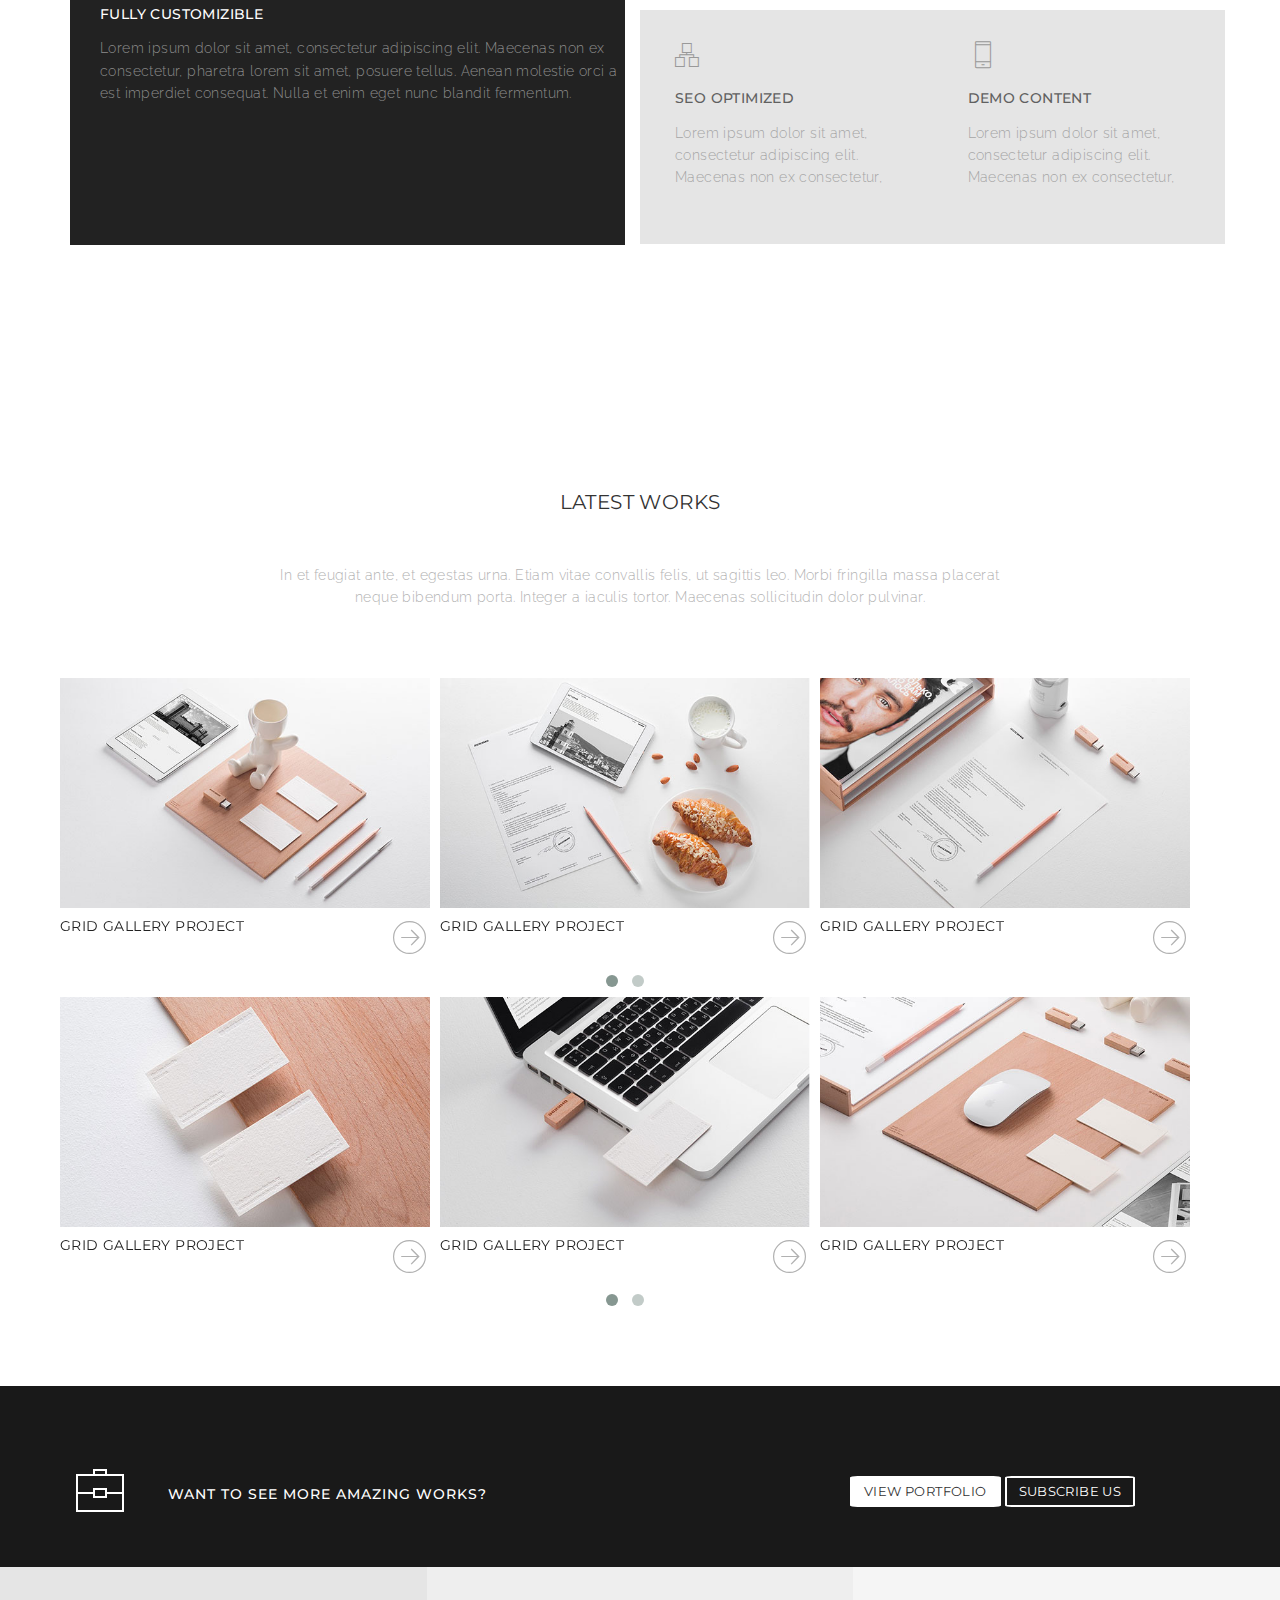
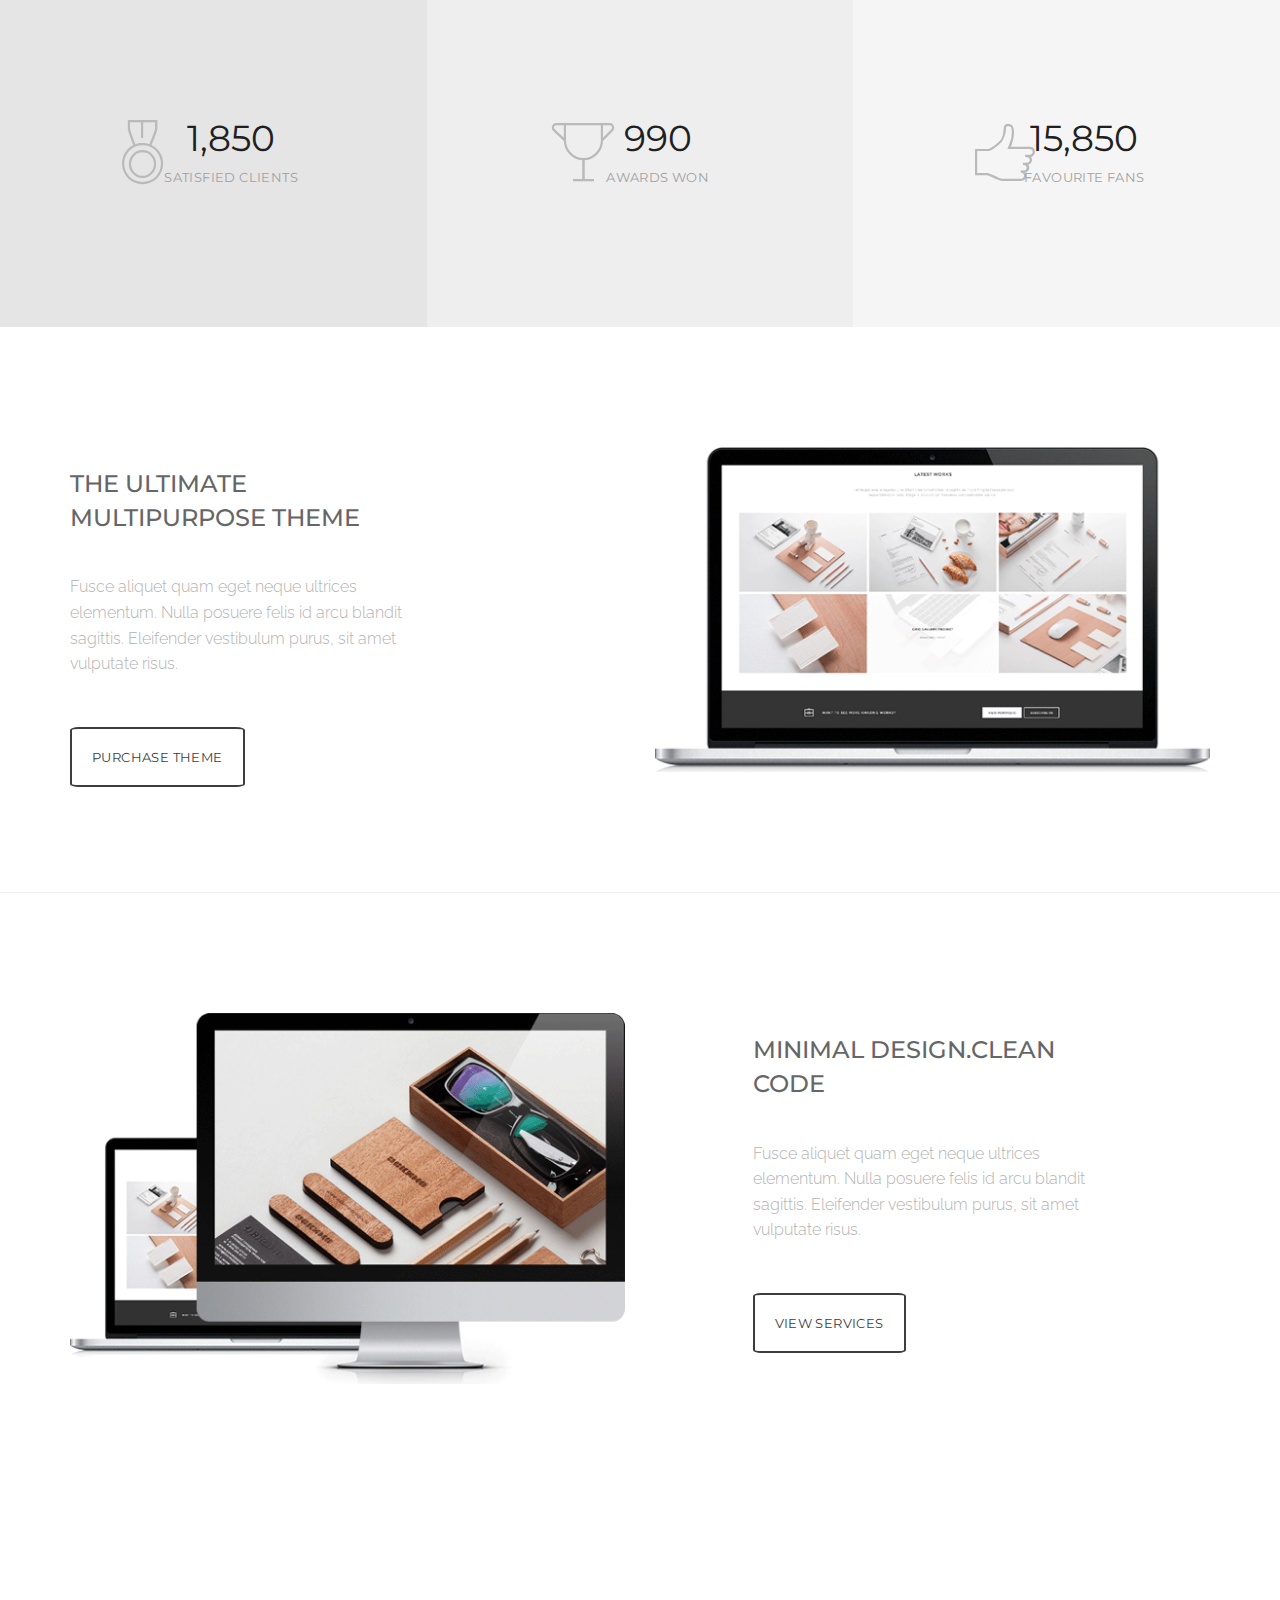
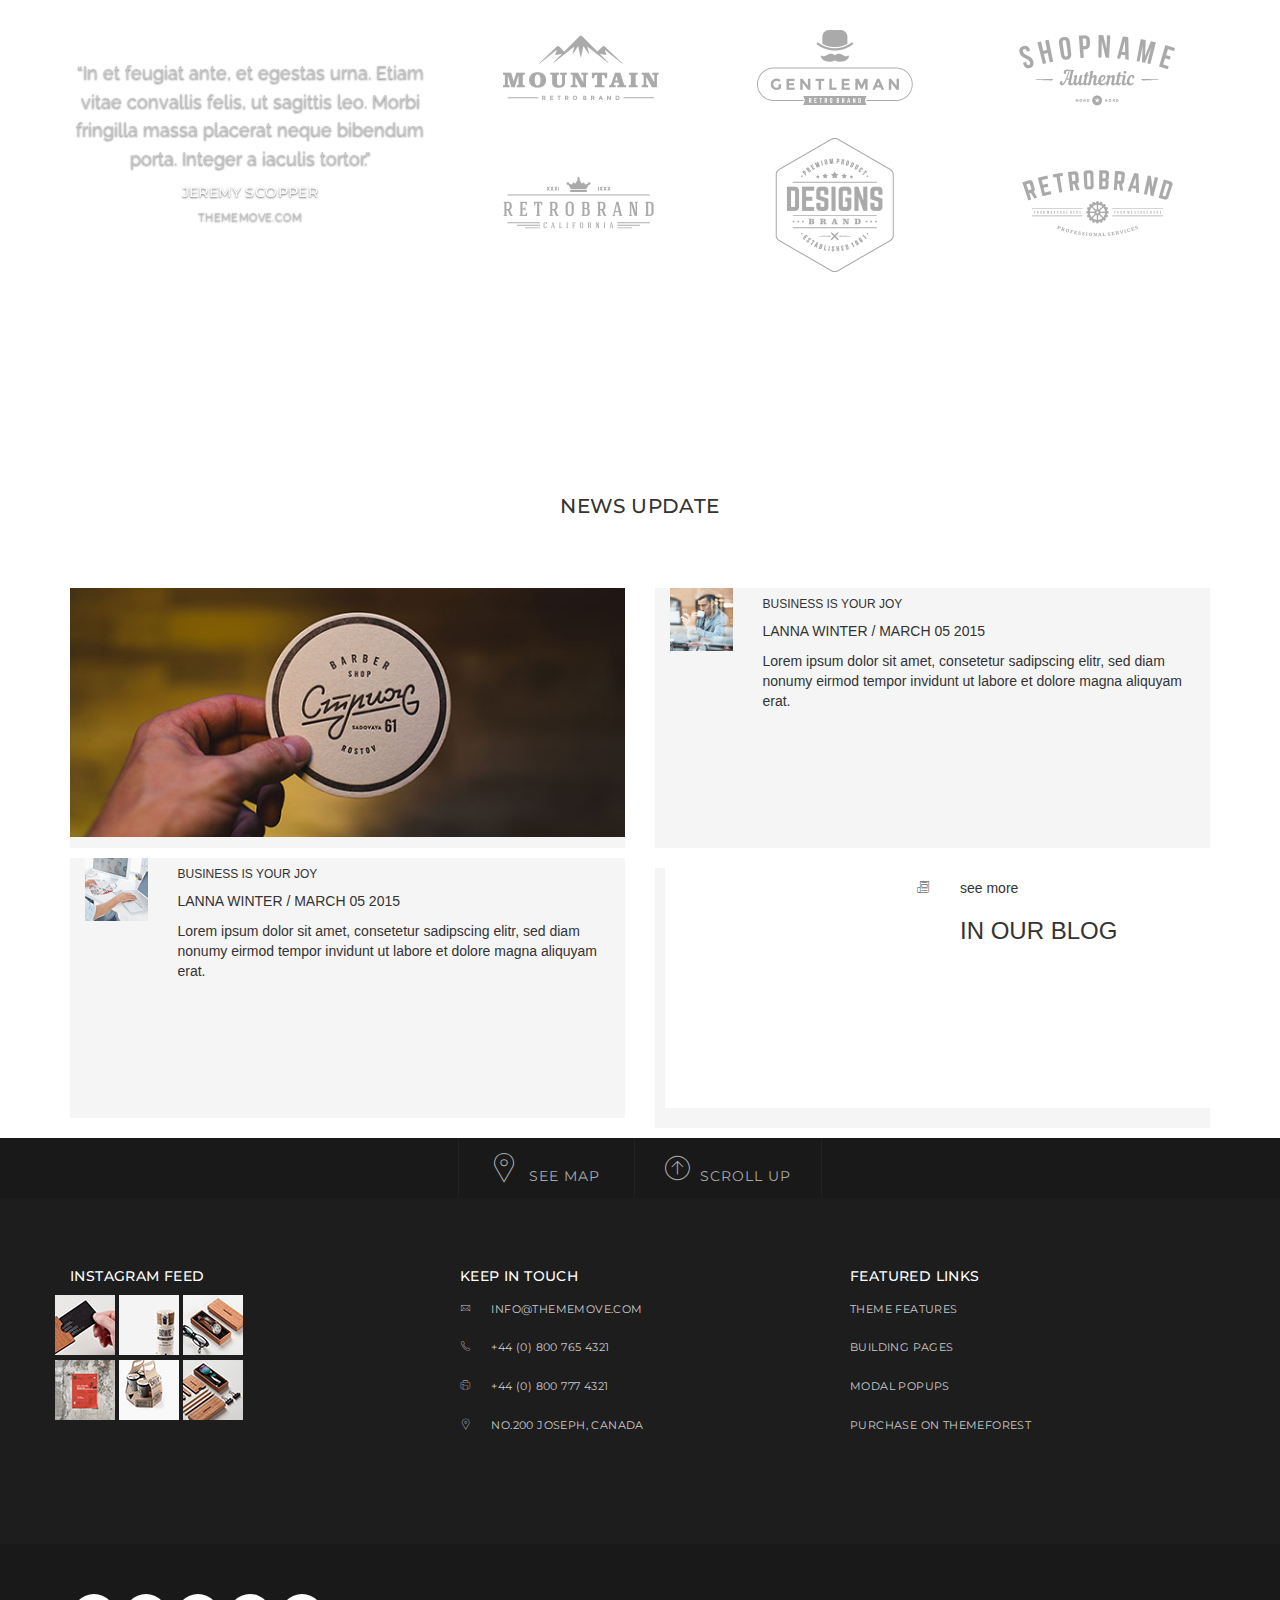
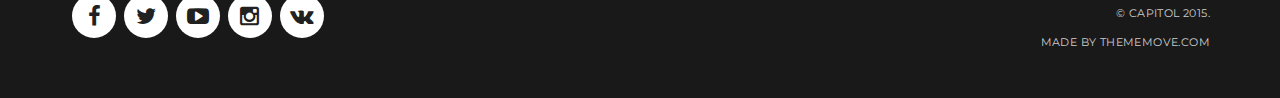
<file: no-sticky.html>
<!DOCTYPE html>
<html>
<head>
	<meta charset="utf8">
	<title>.:Capiol:.</title>
	<meta name="viewport" content="width=device-width, initial-scale=1">
	
	<link href='http://fonts.googleapis.com/css?family=Raleway:300,400' rel='stylesheet' type='text/css'>
	<link href='http://fonts.googleapis.com/css?family=Montserrat:400,700' rel='stylesheet' type='text/css'>

	<script type="text/javascript" src="https://ajax.googleapis.com/ajax/libs/jquery/1.11.3/jquery.min.js"></script>
	<script type="text/javascript" src="js/jquery.counterup.min.js"></script>
	<script type="text/javascript" src="js/bootstrap.min.js"></script>
	<script type="text/javascript" src="js/owl.carousel.js"></script>
	<script type="text/javascript" src="js/more.js"></script>
	
	<link rel="stylesheet" href="//maxcdn.bootstrapcdn.com/font-awesome/4.3.0/css/font-awesome.min.css">
	<link rel="stylesheet" type="text/css" href="css/font-awesome.min.css">
	<link rel="stylesheet" type="text/css" href="css/pe-icon-7-stroke.css">
	<link rel="stylesheet" type="text/css" href="css/bootstrap.min.css">
	<link rel="stylesheet" type="text/css" href="css/animation.css">
	<link rel="stylesheet" type="text/css" href="css/hover.css">
	<link rel="stylesheet" type="text/css" href="css/owl.carousel.css">
	<link rel="stylesheet" type="text/css" href="css/owl.theme.css">
	<link rel="stylesheet" type="text/css" href="css/style-2.css">

</head>
<body>
	<header>
		<nav class="navbar navbar-inverse">
		  	<div class="container">
			    <div class="navbar-header">
			      	<button type="button" class="navbar-toggle collapsed" data-toggle="collapse" data-target="#bs-example-navbar-collapse-1" aria-expanded="false">
			        <span class="icon-bar"></span>
			        <span class="icon-bar"></span>
			        <span class="icon-bar"></span>
			      </button>
			      <a class="navbar-brand" href="#"><img src="images/logo.png" alt="" title=""></a>
			    </div>

			    <div class="collapse navbar-collapse" id="bs-example-navbar-collapse-1">
				    <ul class="nav navbar-nav navbar-right">
				        <li><a href="index.html">home</a></li>
			            <li><a href="#">pages</a></li>
			            <li><a href="#">portfolio</a></li>
			            <li><a href="#">blog</a></li>
			            <li><a href="#">shop</a></li>
			            <li><a href="#"><span class="pe pe-7s-search" id="search-title"></span>
				            <div>
								<form id="search">
									<input placeholder="Enter your search term..." type="text" value="" name="search">
									<input type="submit" value="Search" name="">
								</form>
							</div>
						</a></li>
			            <li><a href="#"><span class="pe pe-7s-shopbag"></span></a></li>
				    </ul>
			    </div><!-- /.navbar-collapse -->
			</div><!-- /.container-fluid -->
		</nav>
		<div id="Carousel" class="carousel slide" data-ride="carousel">
		  	<!-- Wrapper for slides -->
		  	<div class="carousel-inner" role="listbox">
			    <div class="item active">
			      	<img src="images/header-background.jpg" alt="" title="">
			      	<div class="carousel-caption">
			        	<h1>WE MAKE WEBSITE TALK</h1>
			        	<p>LOREM IPSUM DOLOR SIT AMET, CONSECTETUR ADIPISING ELIT</p>
			        	<a href="#">learn more</a>
			        	<div id="icon"><img src="images/header-icon.png" alt="" title=""></div>
			      	</div>
			    </div>
			    <div class="item">
			      	<img src="images/header-background.jpg" alt="" title="">
			      	<div class="carousel-caption">
			        	<h1>WE MAKE WEBSITE TALK</h1>
			        	<p>LOREM IPSUM DOLOR SIT AMET, CONSECTETUR ADIPISING ELIT</p>
			        	<a href="#">learn more</a>
			        	<div id="icon"><img src="images/header-icon.png" alt="" title=""></div>
			      	</div>
			    </div>
			    <div class="item">
			      	<img src="images/header-background.jpg" alt="" title="">
			      	<div class="carousel-caption">
			        	<h1>WE MAKE WEBSITE TALK</h1>
			        	<p>LOREM IPSUM DOLOR SIT AMET, CONSECTETUR ADIPISING ELIT</p>
			        	<a href="#">learn more</a>
			        	<div id="icon"><img src="images/header-icon.png" alt="" title=""></div>
			      	</div>
			    </div>
			</div>
	</header>
	<section id="main">
		<section id="logo">
			<div class="container">
				<div class="row">
					<div class="col-xs-12 col-md-4 col-md-offset-4" align="center">
						<img src="images/logo-02.png" alt="" title="" id="test">
					</div>
				</div>
			</div>
		</section>
		<section id="say-hello">
			<div class="container">
				<div class="row">
					<div class="col-xs-12 col-md-6 col-md-offset-3" align="center">
						<h1>we say hello</h1>
						<p>THE CAPITOL THEME EMPLOYS THE WORLD’S BEST DESIGNER TO ELEVATE YOUR BUSINESS WEBSITE TO THE NEXT LEVEL</p>
						<a href="#">PURCHASE NOW</a>
					</div>
				</div>
			</div>
		</section>
		<section id="top-product">
			<div class="container">
				<div class="row">
					<div class="col-xs-12 col-md-10 col-md-offset-1" align="center">
						<img src="images/product-top-img.png" alt="" title="" class="img-responsive">
					</div>
				</div>
			</div>
		</section>
		<section id="our-services">
			<div class="container">
				<div class="row">
					<div class="col-xs-4 col-xs-offset-4" align="center">
						<h3>OUR SERVICES</h3>
					</div>
				</div>
				<div class="row">
					<div class="col-xs-6 col-md-3" align="center">
						<span class="pe pe-7s-anchor"></span>
						<h5>BRANDING</h5>
						<p>Aenean imperdiet vehicula elementum. Vestibulum vitae fringilla mauris. Vestibulum eget.</p>
					</div>
					<div class="col-xs-6 col-md-3" align="center">
						<span class="pe pe-7s-bicycle"></span>
						<h5>DESIGN</h5>
						<p>Proin fringilla augue at maximus vestibulum. Nam pulvinar vitae neque et porttitor.</p>
					</div>
					<div class="col-xs-6 col-md-3" align="center">
						<span class="pe pe-7s-loop"></span>
						<h5>DEVELOPMENT</h5>
						<p>Pulvinar vitae neque et porttitor. Integer non dapibus diam, ac eleifend lectus.</p>
					</div>
					<div class="col-xs-6 col-md-3" align="center">
						<span class="pe pe-7s-edit"></span>
						<h5>PHOTOGRAPHY</h5>
						<p>Cras luctus interdum sodales. Quisque quis odio dui. Sedes sit amet neque malesuada, lobortis.</p>
					</div>
				</div>
				<div class="row">
					<div class="col-xs-6 col-md-3" align="center">
						<span class="pe pe-7s-micro"></span>
						<h5>SUPPORT</h5>
						<p>Aenean imperdiet vehicula elementum. Vestibulum vitae fringilla mauris. Vestibulum eget.</p>
					</div>
					<div class="col-xs-6 col-md-3" align="center">
						<span class="pe pe-7s-note2"></span>
						<h5>MARKETING</h5>
						<p>Proin fringilla augue at maximus vestibulum. Nam pulvinar vitae neque et porttitor.</p>
					</div>
					<div class="col-xs-6 col-md-3" align="center">
						<span class="pe pe-7s-cart"></span>
						<h5>WOOCOMMERCE</h5>
						<p>Pulvinar vitae neque et porttitor. Integer non dapibus diam, ac eleifend lectus.</p>
					</div>
					<div class="col-xs-6 col-md-3" align="center">
						<span class="pe pe-7s-display1"></span>
						<h5>CODING</h5>
						<p>Cras luctus interdum sodales. Quisque quis odio dui. Sedes sit amet neque malesuada, lobortis.</p>
					</div>
				</div>
			</div>
		</section>
		<section id="theme-features">
			<div class="container">
				<div class="row">
					<div class="col-xs-12" align="center">
						<h5>Theme Features</h5>
					</div>
				</div>
				<div class="row box">
					<div class="col-xs-12 col-md-6">
						<div id="left">
							<span class="pe pe-7s-keypad"></span>
							<h6>FULLY CUSTOMIZIBLE</h6>
							<p>Lorem ipsum dolor sit amet, consectetur adipiscing elit. Maecenas non ex consectetur, pharetra lorem sit amet, posuere tellus. Aenean molestie orci a est imperdiet consequat. Nulla et enim eget nunc blandit fermentum.</p>
						</div>
					</div>
					<div class="col-xs-12 col-md-6">
						<div id="right">
							<div class="row">
								<div class="col-xs-12 top">
									<span class="pe pe-7s-monitor"></span>
									<h6>RETINA READY</h6>
									<p>Lorem ipsum dolor sit amet, consectetur adipiscing elit.</p>
								</div>
								<div class="clearfix"></div>
								<div class="col-xs-12 bottom">
									<div class="row">
										<div class="col-xs-6 right-left">
											<span class="pe pe-7s-network"></span>
											<h6>SEO OPTIMIZED</h6>
											<p>Lorem ipsum dolor sit amet, consectetur adipiscing elit. Maecenas non ex consectetur,</p>
										</div>
										<div class="col-xs-6 right-right">
											<span class="pe pe-7s-phone"></span>
											<h6>DEMO CONTENT</h6>
											<p>Lorem ipsum dolor sit amet, consectetur adipiscing elit. Maecenas non ex consectetur,</p>
										</div>
									</div>
								</div>
							</div>
						</div>
					</div>
				</div>
			</div>
		</section>
		<section id="latest-works">
			<div class="container">
				<div class="row">
					<div class="col-xs-8 col-xs-offset-2" align="center">
						<h5>LATEST WORKS</h5>
						<p>In et feugiat ante, et egestas urna. Etiam vitae convallis felis, ut sagittis leo. Morbi fringilla massa placerat neque bibendum porta. Integer a iaculis tortor. Maecenas sollicitudin dolor pulvinar.</p>
					</div>
				</div>
			</div>
		</section>
		<section id="middle-product">
			<div class="container">
				<div class="row" id="carousel-owl">
					<div class="col-xs-12 item">
						<div class="mask-middle-product">
							<img src="images/product-middle-01.jpg" alt="" title="" class="img-responsive">
							<div class="mask-info">
								<div class="row">
									<div class="col-xs-10">
										<p>GRID GALLERY PROJECT</p>
									</div>
									<div class="col-xs-2">
										<a href="#"><span class="pe-7s-right-arrow"></span></a>
									</div>
								</div>
							</div>
						</div>
					</div>
					<div class="col-xs-12 item">
						<div class="mask-middle-product">
							<img src="images/product-middle-02.jpg" alt="" title="" class="img-responsive">
							<div class="mask-info">
								<div class="row">
									<div class="col-xs-10">
										<p>GRID GALLERY PROJECT</p>
									</div>
									<div class="col-xs-2">
										<a href="#"><span class="pe-7s-right-arrow"></span></a>
									</div>
								</div>
							</div>
						</div>
					</div>
					<div class="col-xs-12 item">
						<div class="mask-middle-product">
							<img src="images/product-middle-03.jpg" alt="" title="" class="img-responsive">
							<div class="mask-info">
								<div class="row">
									<div class="col-xs-10">
										<p>GRID GALLERY PROJECT</p>
									</div>
									<div class="col-xs-2">
										<a href="#"><span class="pe-7s-right-arrow"></span></a>
									</div>
								</div>
							</div>
						</div>
					</div>
					<div class="col-xs-12 item">
						<div class="mask-middle-product">
							<img src="images/product-middle-03.jpg" alt="" title="" class="img-responsive">
							<div class="mask-info">
								<div class="row">
									<div class="col-xs-10">
										<p>GRID GALLERY PROJECT</p>
									</div>
									<div class="col-xs-2">
										<a href="#"><span class="pe-7s-right-arrow"></span></a>
									</div>
								</div>
							</div>
						</div>
					</div>
				</div>
				<div class="row" id="carousel-owl-02">
					<div class="col-xs-12 item">
						<div class="mask-middle-product">
							<img src="images/product-middle-04.jpg" alt="" title="" class="img-responsive">
							<div class="mask-info">
								<div class="row">
									<div class="col-xs-10">
										<p>GRID GALLERY PROJECT</p>
									</div>
									<div class="col-xs-2">
										<a href="#"><span class="pe-7s-right-arrow"></span></a>
									</div>
								</div>
							</div>
						</div>
					</div>
					<div class="col-xs-12 item">
						<div class="mask-middle-product">
							<img src="images/product-middle-05.jpg" alt="" title="" class="img-responsive">
							<div class="mask-info">
								<div class="row">
									<div class="col-xs-10">
										<p>GRID GALLERY PROJECT</p>
									</div>
									<div class="col-xs-2">
										<a href="#"><span class="pe-7s-right-arrow"></span></a>
									</div>
								</div>
							</div>
						</div>
					</div>
					<div class="col-xs-12 item">
						<div class="mask-middle-product">
							<img src="images/product-middle-06.jpg" alt="" title="" class="img-responsive">
							<div class="mask-info">
								<div class="row">
									<div class="col-xs-10">
										<p>GRID GALLERY PROJECT</p>
									</div>
									<div class="col-xs-2">
										<a href="#"><span class="pe-7s-right-arrow"></span></a>
									</div>
								</div>
							</div>
						</div>
					</div><div class="col-xs-12 item">
						<div class="mask-middle-product">
							<img src="images/product-middle-06.jpg" alt="" title="" class="img-responsive">
							<div class="mask-info">
								<div class="row">
									<div class="col-xs-10">
										<p>GRID GALLERY PROJECT</p>
									</div>
									<div class="col-xs-2">
										<a href="#"><span class="pe-7s-right-arrow"></span></a>
									</div>
								</div>
							</div>
						</div>
					</div><div class="col-xs-12 item">
						<div class="mask-middle-product">
							<img src="images/product-middle-06.jpg" alt="" title="" class="img-responsive">
							<div class="mask-info">
								<div class="row">
									<div class="col-xs-10">
										<p>GRID GALLERY PROJECT</p>
									</div>
									<div class="col-xs-2">
										<a href="#"><span class="pe-7s-right-arrow"></span></a>
									</div>
								</div>
							</div>
						</div>
					</div>
				</div>
			</div>
		</section>
		<section id="portfolio">
			<div class="container">
				<div class="row">
					<div class="col-xs-12 col-md-6">
						<div class="row info-portfolio">
							<div class="col-xs-2">
								<i class="pe-7s-portfolio"></i>
							</div>
							<div class="col-xs-10">
								<h5>WANT TO SEE MORE AMAZING WORKS?</h5>
							</div>
						</div>
					</div>
					<div class="col-xs-12 col-md-4 col-md-offset-2 btn-portfolio">
						<a href="#" class="btn btn-default">VIEW PORTFOLIO</a>
						<a href="#" class="btn btn-link">SUBSCRIBE US</a>
					</div>
				</div>
			</div>
		</section>
		<section id="data">
			<div class="container-fluid" align="center">
				<div class="row main">
					<div class="col-xs-12 col-md-4 client">
						<div class="row">
							<div class="col-xs-6 col-xs-offset-3">
								<div class="row">
									<div class="col-xs-2">
										<span class="pe pe-7s-medal"></span>
									</div>
									<div class="col-xs-10">
										<h1 id="lines">1,850</h1>
										<p>SATISFIED CLIENTS</p>
									</div>
								</div>								
							</div>
						</div>
					</div>
					<div class="col-xs-12 col-md-4 won">
						<div class="row">
							<div class="col-xs-6 col-xs-offset-3">
								<div class="row">
									<div class="col-xs-2">
										<span class="pe pe-7s-cup"></span>
									</div>
									<div class="col-xs-10">
										<h1>990</h1>
										<p>AWARDS WON</p>
									</div>
								</div>								
							</div>
						</div>
					</div>
					<div class="col-xs-12 col-md-4 fan">
						<div class="row">
							<div class="col-xs-6 col-xs-offset-3">
								<div class="row">
									<div class="col-xs-2">
										<span class="pe pe-7s-like2"></span>
									</div>
									<div class="col-xs-10">
										<h1>15,850</h1>
										<p>FAVOURITE FANS</p>
									</div>
								</div>								
							</div>
						</div>
					</div>
				</div>
			</div>
		</section>
		<section id="bottom-product">
			<div class="container">
				<div class="row row-1">
					<div class="col-xs-12 col-md-6">
						<div class="row">
							<div class="col-xs-8">
								<h3>THE ULTIMATE MULTIPURPOSE THEME</h3>
								<p>Fusce aliquet quam eget neque ultrices elementum. Nulla posuere felis id arcu blandit sagittis. Eleifender vestibulum purus, sit amet vulputate risus.</p>
								<a href="#">PURCHASE THEME</a>
							</div>
						</div>
					</div>
					<div class="col-xs-12 col-md-6">
						<img src="images/product-bottom-img-01.png" alt="" title="" class="img-responsive">
					</div>
				</div>
			</div>
			<div class="container-fluid">
			</div>
			<div class="container">
				<div class="row row-1">
					<div class="col-xs-12 col-md-6">
						<img src="images/product-bottom-img-02.png" alt="" title="" class="img-responsive">
					</div>
					<div class="col-xs-12 col-md-6">
						<div class="row">
							<div class="col-xs-8 col-xs-offset-2">
								<h3>MINIMAL DESIGN.CLEAN CODE</h3>
								<p>Fusce aliquet quam eget neque ultrices elementum. Nulla posuere felis id arcu blandit sagittis. Eleifender vestibulum purus, sit amet vulputate risus.</p>
								<a href="#">VIEW SERVICES</a>
							</div>
						</div>
					</div>
				</div>
			</div>
		</section>
		<section id="client">
			<div class="container">
				<div class="row">
					<div class="col-xs-12 col-md-4">
						<div class="slide-box">
							<div id="myCarousel" class="carousel slide" data-ride="carousel">
							  	<ol class="carousel-indicators">
								    <li data-target="#myCarousel" data-slide-to="0" class="active"></li>
								    <li data-target="#myCarousel" data-slide-to="1"></li>
								    <li data-target="#myCarousel" data-slide-to="2"></li>
							  	</ol>
							  	<div class="carousel-inner" role="listbox">
							    	<div class="item active">
							    		<img src="images/slide.png" alt="" title="">
								      	<div class="carousel-caption" align="center">
								        	<p>“In et feugiat ante, et egestas urna. Etiam vitae convallis felis, ut sagittis leo. Morbi fringilla massa placerat neque bibendum porta. Integer a iaculis tortor.”</p>
											<h5>JEREMY SCOPPER</h5>
											<p class="link">THEMEMOVE.COM</p>
								      	</div>
							    	</div>

								    <div class="item">
								    	<img src="images/slide.png" alt="" title="">
								      	<div class="carousel-caption">
									        <p>“In et feugiat ante, et egestas urna. Etiam vitae convallis felis, ut sagittis leo. Morbi fringilla massa placerat neque bibendum porta. Integer a iaculis tortor.”</p>
											<h5>JEREMY SCOPPER</h5>
											<p class="link">THEMEMOVE.COM</p>
								      	</div>
								    </div>

								    <div class="item">
								    	<img src="images/slide.png" alt="" title="">
								      	<div class="carousel-caption">
									        <p>“In et feugiat ante, et egestas urna. Etiam vitae convallis felis, ut sagittis leo. Morbi fringilla massa placerat neque bibendum porta. Integer a iaculis tortor.”</p>
											<h5>JEREMY SCOPPER</h5>
											<p class="link">THEMEMOVE.COM</p>
								      	</div>
								    </div>
							  	</div>
							</div>
						</div>
					</div>
					<div class="col-xs-12 col-md-8" align="center">
						<div id="row-right">
							<div class="row">
								<div class="col-xs-12 col-md-4">
									<img src="images/logo-clients-01.png" alt="" title="">
								</div>
								<div class="col-xs-12 col-md-4">
									<img src="images/logo-clients-02.png" alt="" title="">
								</div>
								<div class="col-xs-12 col-md-4">
									<img src="images/logo-clients-03.png" alt="" title="">
								</div>
							</div>
							<div class="row">
								<div class="col-xs-12 col-md-4">
									<img src="images/logo-clients-04.png" alt="" title="">
								</div>
								<div class="col-xs-12 col-md-4">
									<img src="images/logo-clients-05.png" alt="" title="">
								</div>
								<div class="col-xs-12 col-md-4">
									<img src="images/logo-clients-06.png" alt="" title="">
								</div>
							</div>
						</div>
					</div>
				</div>
			</div>
		</section>
		<section id="new-update">
			<div class="container">
				<h5>NEWS UPDATE</h5>
				<div class="row" >
					<div class="col-xs-12 col-md-6">
						<div class="mask-update">
							<img src="images/img-new-update.jpg" alt="" title="" class="img-responsive">
							<div class="info-mask-update">
								
							</div>
						</div>
					</div>
					<div class="col-xs-12 col-md-6">
						<div class="mask-update">
							<div class="col-xs-2">
								<img src="images/small-new-update-02.png" alt="" title="" class="img-responsive">
							</div>
							<div class="col-xs-10">
								<h6>BUSINESS IS YOUR JOY</h6>
								<p class="info">LANNA WINTER / MARCH 05 2015</p>
								<p>Lorem ipsum dolor sit amet, consetetur sadipscing elitr, sed diam nonumy eirmod tempor invidunt ut labore et dolore magna aliquyam erat.</p>
							</div>
						</div>
					</div>
				</div>
				<div class="row">
					<div class="col-xs-12 col-md-6">
						<div class="mask-update">
							<div class="col-xs-2">
								<img src="images/small-new-update-03.png" alt="" title="" class="img-responsive">
							</div>
							<div class="col-xs-10">
								<h6>BUSINESS IS YOUR JOY</h6>
								<p class="info">LANNA WINTER / MARCH 05 2015</p>
								<p>Lorem ipsum dolor sit amet, consetetur sadipscing elitr, sed diam nonumy eirmod tempor invidunt ut labore et dolore magna aliquyam erat.</p>
							</div>
						</div>
					</div>
					<div class="col-xs-12 col-md-6">
						<div class="mask-update">
							<div class="extra">
								<div class="col-xs-6" align="right">
									<span class="pe-7s-news-paper"></span>
								</div>
								<div class="col-xs-6" align="left">
									<p>see more</p>
									<h3>IN OUR BLOG</h3>
								</div>
							</div>
						</div>
					</div>
				</div>
			</div>
		</section>
	</section>
	<footer>
		<div id="top" align="center">
			<div class="container">
				<span class="pe pe-7s-map-marker" id="map"><a href="#" class="p">SEE MAP</a></span>
				<span class="pe pe-7s-up-arrow"id="scroll-top"><a href="#" class="p" id="">SCROLL UP</a></span>
					<div id="map-info">
						<iframe src="https://www.google.com/maps/embed?pb=!1m18!1m12!1m3!1d7437.507947089536!2d106.02464309999998!3d21.241602450000002!2m3!1f0!2f0!3f0!3m2!1i1024!2i768!4f13.1!3m3!1m2!1s0x31350e4914115987%3A0xeee885871fcee9e0!2zVGjhu40gxJDhu6ljLCBZw6puIFBob25nLCBC4bqvYyBOaW5oLCBWaeG7h3QgTmFt!5e0!3m2!1svi!2s!4v1438656753266" width="100%" height="500" frameborder="0" style="border:0" ></iframe>
					</div>
			</div>
		</div>
		<div id="middle">
			<div class="container">
				<div class="row">
					<div class="col-xs-12 col-md-4">
						<h6>INSTAGRAM FEED</h6>
						<div class="row">
							<div class="col-xs-8 ">
								<div class="row">
									<img src="images/footer-instagram-01.jpg" alt="" title="" >
									<img src="images/footer-instagram-02.jpg" alt="" title="">
									<img src="images/footer-instagram-03.jpg" alt="" title="">
								</div>
								<div class="row">
									<img src="images/footer-instagram-04.jpg" alt="" title="">
									<img src="images/footer-instagram-05.jpg" alt="" title="">
									<img src="images/footer-instagram-06.jpg" alt="" title="">
								</div>
							</div>
						</div>
					</div>
					<div class="col-xs-12 col-md-4">
						<h6>KEEP IN TOUCH</h6>
						<p><span class="pe pe-7s-mail"></span>INFO@THEMEMOVE.COM</p>
						<p><span class="pe pe-7s-call"></span>+44 (0) 800 765 4321</p>
						<p><span class="pe pe-7s-print"></span>+44 (0) 800 777 4321</p>
						<p><span class="pe pe-7s-map-marker"></span>NO.200 JOSEPH, CANADA</p>
					</div>
					<div class="col-xs-12 col-md-4">
						<h6>FEATURED LINKS</h6>
						<p>THEME FEATURES</p>
						<p>BUILDING PAGES</p>
						<p>MODAL POPUPS</p>
						<p>PURCHASE ON THEMEFOREST</p>
					</div>
				</div>
			</div>
		</div>
		<div id="bottom">
			<div class="container">
				<div class="row">
					<div class="col-xs-12 col-md-6">
						<div align="left">
							<ul>
								<li><a href="#"><span class="fa fa-facebook"></a></span></li>
								<li><a href="#"><span class="fa fa-twitter"></span></a></li>
								<li><a href="#"><span class="fa fa-youtube-play"></span></a></li>
								<li><a href="#"><span class="fa fa-instagram"></span></a></li>
								<li><a href="#"><span class="fa fa-vk"></span></a></li>
							</ul>
						</div>
					</div>
					<div class="col-xs-12 col-md-6">
						<div align="right" id="right">
							<p>© CAPITOL 2015.<br>
							MADE BY THEMEMOVE.COM</p>
						</div>
					</div>
				</div>	
			</div>
		</div>
	</footer>
</body>
</html>
</file>
<file: css/pe-icon-7-stroke.css>
@font-face {
	font-family: 'Pe-icon-7-stroke';
	src:url('../fonts/Pe-icon-7-stroke.eot?d7yf1v');
	src:url('../fonts/Pe-icon-7-stroke.eot?#iefixd7yf1v') format('embedded-opentype'),
		url('../fonts/Pe-icon-7-stroke.woff?d7yf1v') format('woff'),
		url('../fonts/Pe-icon-7-stroke.ttf?d7yf1v') format('truetype'),
		url('../fonts/Pe-icon-7-stroke.svg?d7yf1v#Pe-icon-7-stroke') format('svg');
	font-weight: normal;
	font-style: normal;
}

[class^="pe-7s-"], [class*=" pe-7s-"] {
	display: inline-block;
	font-family: 'Pe-icon-7-stroke';
	speak: none;
	font-style: normal;
	font-weight: normal;
	font-variant: normal;
	text-transform: none;
	line-height: 1;

	/* Better Font Rendering =========== */
	-webkit-font-smoothing: antialiased;
	-moz-osx-font-smoothing: grayscale;
}

.pe-7s-album:before {
	content: "\e6aa";
}
.pe-7s-arc:before {
	content: "\e6ab";
}
.pe-7s-back-2:before {
	content: "\e6ac";
}
.pe-7s-bandaid:before {
	content: "\e6ad";
}
.pe-7s-car:before {
	content: "\e6ae";
}
.pe-7s-diamond:before {
	content: "\e6af";
}
.pe-7s-door-lock:before {
	content: "\e6b0";
}
.pe-7s-eyedropper:before {
	content: "\e6b1";
}
.pe-7s-female:before {
	content: "\e6b2";
}
.pe-7s-gym:before {
	content: "\e6b3";
}
.pe-7s-hammer:before {
	content: "\e6b4";
}
.pe-7s-headphones:before {
	content: "\e6b5";
}
.pe-7s-helm:before {
	content: "\e6b6";
}
.pe-7s-hourglass:before {
	content: "\e6b7";
}
.pe-7s-leaf:before {
	content: "\e6b8";
}
.pe-7s-magic-wand:before {
	content: "\e6b9";
}
.pe-7s-male:before {
	content: "\e6ba";
}
.pe-7s-map-2:before {
	content: "\e6bb";
}
.pe-7s-next-2:before {
	content: "\e6bc";
}
.pe-7s-paint-bucket:before {
	content: "\e6bd";
}
.pe-7s-pendrive:before {
	content: "\e6be";
}
.pe-7s-photo:before {
	content: "\e6bf";
}
.pe-7s-piggy:before {
	content: "\e6c0";
}
.pe-7s-plugin:before {
	content: "\e6c1";
}
.pe-7s-refresh-2:before {
	content: "\e6c2";
}
.pe-7s-rocket:before {
	content: "\e6c3";
}
.pe-7s-settings:before {
	content: "\e6c4";
}
.pe-7s-shield:before {
	content: "\e6c5";
}
.pe-7s-smile:before {
	content: "\e6c6";
}
.pe-7s-usb:before {
	content: "\e6c7";
}
.pe-7s-vector:before {
	content: "\e6c8";
}
.pe-7s-wine:before {
	content: "\e6c9";
}
.pe-7s-cloud-upload:before {
	content: "\e68a";
}
.pe-7s-cash:before {
	content: "\e68c";
}
.pe-7s-close:before {
	content: "\e680";
}
.pe-7s-bluetooth:before {
	content: "\e68d";
}
.pe-7s-cloud-download:before {
	content: "\e68b";
}
.pe-7s-way:before {
	content: "\e68e";
}
.pe-7s-close-circle:before {
	content: "\e681";
}
.pe-7s-id:before {
	content: "\e68f";
}
.pe-7s-angle-up:before {
	content: "\e682";
}
.pe-7s-wristwatch:before {
	content: "\e690";
}
.pe-7s-angle-up-circle:before {
	content: "\e683";
}
.pe-7s-world:before {
	content: "\e691";
}
.pe-7s-angle-right:before {
	content: "\e684";
}
.pe-7s-volume:before {
	content: "\e692";
}
.pe-7s-angle-right-circle:before {
	content: "\e685";
}
.pe-7s-users:before {
	content: "\e693";
}
.pe-7s-angle-left:before {
	content: "\e686";
}
.pe-7s-user-female:before {
	content: "\e694";
}
.pe-7s-angle-left-circle:before {
	content: "\e687";
}
.pe-7s-up-arrow:before {
	content: "\e695";
}
.pe-7s-angle-down:before {
	content: "\e688";
}
.pe-7s-switch:before {
	content: "\e696";
}
.pe-7s-angle-down-circle:before {
	content: "\e689";
}
.pe-7s-scissors:before {
	content: "\e697";
}
.pe-7s-wallet:before {
	content: "\e600";
}
.pe-7s-safe:before {
	content: "\e698";
}
.pe-7s-volume2:before {
	content: "\e601";
}
.pe-7s-volume1:before {
	content: "\e602";
}
.pe-7s-voicemail:before {
	content: "\e603";
}
.pe-7s-video:before {
	content: "\e604";
}
.pe-7s-user:before {
	content: "\e605";
}
.pe-7s-upload:before {
	content: "\e606";
}
.pe-7s-unlock:before {
	content: "\e607";
}
.pe-7s-umbrella:before {
	content: "\e608";
}
.pe-7s-trash:before {
	content: "\e609";
}
.pe-7s-tools:before {
	content: "\e60a";
}
.pe-7s-timer:before {
	content: "\e60b";
}
.pe-7s-ticket:before {
	content: "\e60c";
}
.pe-7s-target:before {
	content: "\e60d";
}
.pe-7s-sun:before {
	content: "\e60e";
}
.pe-7s-study:before {
	content: "\e60f";
}
.pe-7s-stopwatch:before {
	content: "\e610";
}
.pe-7s-star:before {
	content: "\e611";
}
.pe-7s-speaker:before {
	content: "\e612";
}
.pe-7s-signal:before {
	content: "\e613";
}
.pe-7s-shuffle:before {
	content: "\e614";
}
.pe-7s-shopbag:before {
	content: "\e615";
}
.pe-7s-share:before {
	content: "\e616";
}
.pe-7s-server:before {
	content: "\e617";
}
.pe-7s-search:before {
	content: "\e618";
}
.pe-7s-film:before {
	content: "\e6a5";
}
.pe-7s-science:before {
	content: "\e619";
}
.pe-7s-disk:before {
	content: "\e6a6";
}
.pe-7s-ribbon:before {
	content: "\e61a";
}
.pe-7s-repeat:before {
	content: "\e61b";
}
.pe-7s-refresh:before {
	content: "\e61c";
}
.pe-7s-add-user:before {
	content: "\e6a9";
}
.pe-7s-refresh-cloud:before {
	content: "\e61d";
}
.pe-7s-paperclip:before {
	content: "\e69c";
}
.pe-7s-radio:before {
	content: "\e61e";
}
.pe-7s-note2:before {
	content: "\e69d";
}
.pe-7s-print:before {
	content: "\e61f";
}
.pe-7s-network:before {
	content: "\e69e";
}
.pe-7s-prev:before {
	content: "\e620";
}
.pe-7s-mute:before {
	content: "\e69f";
}
.pe-7s-power:before {
	content: "\e621";
}
.pe-7s-medal:before {
	content: "\e6a0";
}
.pe-7s-portfolio:before {
	content: "\e622";
}
.pe-7s-like2:before {
	content: "\e6a1";
}
.pe-7s-plus:before {
	content: "\e623";
}
.pe-7s-left-arrow:before {
	content: "\e6a2";
}
.pe-7s-play:before {
	content: "\e624";
}
.pe-7s-key:before {
	content: "\e6a3";
}
.pe-7s-plane:before {
	content: "\e625";
}
.pe-7s-joy:before {
	content: "\e6a4";
}
.pe-7s-photo-gallery:before {
	content: "\e626";
}
.pe-7s-pin:before {
	content: "\e69b";
}
.pe-7s-phone:before {
	content: "\e627";
}
.pe-7s-plug:before {
	content: "\e69a";
}
.pe-7s-pen:before {
	content: "\e628";
}
.pe-7s-right-arrow:before {
	content: "\e699";
}
.pe-7s-paper-plane:before {
	content: "\e629";
}
.pe-7s-delete-user:before {
	content: "\e6a7";
}
.pe-7s-paint:before {
	content: "\e62a";
}
.pe-7s-bottom-arrow:before {
	content: "\e6a8";
}
.pe-7s-notebook:before {
	content: "\e62b";
}
.pe-7s-note:before {
	content: "\e62c";
}
.pe-7s-next:before {
	content: "\e62d";
}
.pe-7s-news-paper:before {
	content: "\e62e";
}
.pe-7s-musiclist:before {
	content: "\e62f";
}
.pe-7s-music:before {
	content: "\e630";
}
.pe-7s-mouse:before {
	content: "\e631";
}
.pe-7s-more:before {
	content: "\e632";
}
.pe-7s-moon:before {
	content: "\e633";
}
.pe-7s-monitor:before {
	content: "\e634";
}
.pe-7s-micro:before {
	content: "\e635";
}
.pe-7s-menu:before {
	content: "\e636";
}
.pe-7s-map:before {
	content: "\e637";
}
.pe-7s-map-marker:before {
	content: "\e638";
}
.pe-7s-mail:before {
	content: "\e639";
}
.pe-7s-mail-open:before {
	content: "\e63a";
}
.pe-7s-mail-open-file:before {
	content: "\e63b";
}
.pe-7s-magnet:before {
	content: "\e63c";
}
.pe-7s-loop:before {
	content: "\e63d";
}
.pe-7s-look:before {
	content: "\e63e";
}
.pe-7s-lock:before {
	content: "\e63f";
}
.pe-7s-lintern:before {
	content: "\e640";
}
.pe-7s-link:before {
	content: "\e641";
}
.pe-7s-like:before {
	content: "\e642";
}
.pe-7s-light:before {
	content: "\e643";
}
.pe-7s-less:before {
	content: "\e644";
}
.pe-7s-keypad:before {
	content: "\e645";
}
.pe-7s-junk:before {
	content: "\e646";
}
.pe-7s-info:before {
	content: "\e647";
}
.pe-7s-home:before {
	content: "\e648";
}
.pe-7s-help2:before {
	content: "\e649";
}
.pe-7s-help1:before {
	content: "\e64a";
}
.pe-7s-graph3:before {
	content: "\e64b";
}
.pe-7s-graph2:before {
	content: "\e64c";
}
.pe-7s-graph1:before {
	content: "\e64d";
}
.pe-7s-graph:before {
	content: "\e64e";
}
.pe-7s-global:before {
	content: "\e64f";
}
.pe-7s-gleam:before {
	content: "\e650";
}
.pe-7s-glasses:before {
	content: "\e651";
}
.pe-7s-gift:before {
	content: "\e652";
}
.pe-7s-folder:before {
	content: "\e653";
}
.pe-7s-flag:before {
	content: "\e654";
}
.pe-7s-filter:before {
	content: "\e655";
}
.pe-7s-file:before {
	content: "\e656";
}
.pe-7s-expand1:before {
	content: "\e657";
}
.pe-7s-exapnd2:before {
	content: "\e658";
}
.pe-7s-edit:before {
	content: "\e659";
}
.pe-7s-drop:before {
	content: "\e65a";
}
.pe-7s-drawer:before {
	content: "\e65b";
}
.pe-7s-download:before {
	content: "\e65c";
}
.pe-7s-display2:before {
	content: "\e65d";
}
.pe-7s-display1:before {
	content: "\e65e";
}
.pe-7s-diskette:before {
	content: "\e65f";
}
.pe-7s-date:before {
	content: "\e660";
}
.pe-7s-cup:before {
	content: "\e661";
}
.pe-7s-culture:before {
	content: "\e662";
}
.pe-7s-crop:before {
	content: "\e663";
}
.pe-7s-credit:before {
	content: "\e664";
}
.pe-7s-copy-file:before {
	content: "\e665";
}
.pe-7s-config:before {
	content: "\e666";
}
.pe-7s-compass:before {
	content: "\e667";
}
.pe-7s-comment:before {
	content: "\e668";
}
.pe-7s-coffee:before {
	content: "\e669";
}
.pe-7s-cloud:before {
	content: "\e66a";
}
.pe-7s-clock:before {
	content: "\e66b";
}
.pe-7s-check:before {
	content: "\e66c";
}
.pe-7s-chat:before {
	content: "\e66d";
}
.pe-7s-cart:before {
	content: "\e66e";
}
.pe-7s-camera:before {
	content: "\e66f";
}
.pe-7s-call:before {
	content: "\e670";
}
.pe-7s-calculator:before {
	content: "\e671";
}
.pe-7s-browser:before {
	content: "\e672";
}
.pe-7s-box2:before {
	content: "\e673";
}
.pe-7s-box1:before {
	content: "\e674";
}
.pe-7s-bookmarks:before {
	content: "\e675";
}
.pe-7s-bicycle:before {
	content: "\e676";
}
.pe-7s-bell:before {
	content: "\e677";
}
.pe-7s-battery:before {
	content: "\e678";
}
.pe-7s-ball:before {
	content: "\e679";
}
.pe-7s-back:before {
	content: "\e67a";
}
.pe-7s-attention:before {
	content: "\e67b";
}
.pe-7s-anchor:before {
	content: "\e67c";
}
.pe-7s-albums:before {
	content: "\e67d";
}
.pe-7s-alarm:before {
	content: "\e67e";
}
.pe-7s-airplay:before {
	content: "\e67f";
}
</file>
<file: css/animation.css>
.slideDown{
	animation-name: slideDown;
	-webkit-animation-name: slideDown;	

	animation-duration: 1s;	
	-webkit-animation-duration: 1s;

	animation-timing-function: ease;	
	-webkit-animation-timing-function: ease;	

	visibility: visible !important;						
}

@keyframes slideDown {
	0% {
		transform: translateY(-100%);
	}
	50%{
		transform: translateY(8%);
	}
	65%{
		transform: translateY(-4%);
	}
	80%{
		transform: translateY(4%);
	}
	95%{
		transform: translateY(-2%);
	}			
	100% {
		transform: translateY(0%);
	}		
}

@-webkit-keyframes slideDown {
	0% {
		-webkit-transform: translateY(-100%);
	}
	50%{
		-webkit-transform: translateY(8%);
	}
	65%{
		-webkit-transform: translateY(-4%);
	}
	80%{
		-webkit-transform: translateY(4%);
	}
	95%{
		-webkit-transform: translateY(-2%);
	}			
	100% {
		-webkit-transform: translateY(0%);
	}	
}

/*
==============================================
slideUp
==============================================
*/


.slideUp{
	animation-name: slideUp;
	-webkit-animation-name: slideUp;	

	animation-duration: 1s;	
	-webkit-animation-duration: 1s;

	animation-timing-function: ease;	
	-webkit-animation-timing-function: ease;

	visibility: visible !important;			
}

@keyframes slideUp {
	0% {
		transform: translateY(100%);
	}
	50%{
		transform: translateY(-8%);
	}
	65%{
		transform: translateY(4%);
	}
	80%{
		transform: translateY(-4%);
	}
	95%{
		transform: translateY(2%);
	}			
	100% {
		transform: translateY(0%);
	}	
}

@-webkit-keyframes slideUp {
	0% {
		-webkit-transform: translateY(100%);
	}
	50%{
		-webkit-transform: translateY(-8%);
	}
	65%{
		-webkit-transform: translateY(4%);
	}
	80%{
		-webkit-transform: translateY(-4%);
	}
	95%{
		-webkit-transform: translateY(2%);
	}			
	100% {
		-webkit-transform: translateY(0%);
	}	
}

/*
==============================================
slideLeft
==============================================
*/


.slideLeft{
	animation-name: slideLeft;
	-webkit-animation-name: slideLeft;	

	animation-duration: 1s;	
	-webkit-animation-duration: 1s;

	animation-timing-function: ease-in-out;	
	-webkit-animation-timing-function: ease-in-out;		

	visibility: visible !important;	
}

@keyframes slideLeft {
	0% {
		transform: translateX(150%);
	}
	50%{
		transform: translateX(-8%);
	}
	65%{
		transform: translateX(4%);
	}
	80%{
		transform: translateX(-4%);
	}
	95%{
		transform: translateX(2%);
	}			
	100% {
		transform: translateX(0%);
	}
}

@-webkit-keyframes slideLeft {
	0% {
		-webkit-transform: translateX(150%);
	}
	50%{
		-webkit-transform: translateX(-8%);
	}
	65%{
		-webkit-transform: translateX(4%);
	}
	80%{
		-webkit-transform: translateX(-4%);
	}
	95%{
		-webkit-transform: translateX(2%);
	}			
	100% {
		-webkit-transform: translateX(0%);
	}
}

/*
==============================================
slideRight
==============================================
*/


.slideRight{
	animation-name: slideRight;
	-webkit-animation-name: slideRight;	

	animation-duration: 1s;	
	-webkit-animation-duration: 1s;

	animation-timing-function: ease-in-out;	
	-webkit-animation-timing-function: ease-in-out;		

	visibility: visible !important;	
}

@keyframes slideRight {
	0% {
		transform: translateX(-150%);
	}
	50%{
		transform: translateX(8%);
	}
	65%{
		transform: translateX(-4%);
	}
	80%{
		transform: translateX(4%);
	}
	95%{
		transform: translateX(-2%);
	}			
	100% {
		transform: translateX(0%);
	}	
}

@-webkit-keyframes slideRight {
	0% {
		-webkit-transform: translateX(-150%);
	}
	50%{
		-webkit-transform: translateX(8%);
	}
	65%{
		-webkit-transform: translateX(-4%);
	}
	80%{
		-webkit-transform: translateX(4%);
	}
	95%{
		-webkit-transform: translateX(-2%);
	}			
	100% {
		-webkit-transform: translateX(0%);
	}
}

/*
==============================================
slideExpandUp
==============================================
*/


.slideExpandUp{
	animation-name: slideExpandUp;
	-webkit-animation-name: slideExpandUp;	

	animation-duration: 1.6s;	
	-webkit-animation-duration: 1.6s;

	animation-timing-function: ease-out;	
	-webkit-animation-timing-function: ease -out;

	visibility: visible !important;	
}

@keyframes slideExpandUp {
	0% {
		transform: translateY(100%) scaleX(0.5);
	}
	30%{
		transform: translateY(-8%) scaleX(0.5);
	}	
	40%{
		transform: translateY(2%) scaleX(0.5);
	}
	50%{
		transform: translateY(0%) scaleX(1.1);
	}
	60%{
		transform: translateY(0%) scaleX(0.9);		
	}
	70% {
		transform: translateY(0%) scaleX(1.05);
	}			
	80%{
		transform: translateY(0%) scaleX(0.95);		
	}
	90% {
		transform: translateY(0%) scaleX(1.02);
	}	
	100%{
		transform: translateY(0%) scaleX(1);		
	}
}

@-webkit-keyframes slideExpandUp {
	0% {
		-webkit-transform: translateY(100%) scaleX(0.5);
	}
	30%{
		-webkit-transform: translateY(-8%) scaleX(0.5);
	}	
	40%{
		-webkit-transform: translateY(2%) scaleX(0.5);
	}
	50%{
		-webkit-transform: translateY(0%) scaleX(1.1);
	}
	60%{
		-webkit-transform: translateY(0%) scaleX(0.9);		
	}
	70% {
		-webkit-transform: translateY(0%) scaleX(1.05);
	}			
	80%{
		-webkit-transform: translateY(0%) scaleX(0.95);		
	}
	90% {
		-webkit-transform: translateY(0%) scaleX(1.02);
	}	
	100%{
		-webkit-transform: translateY(0%) scaleX(1);		
	}
}

/*
==============================================
expandUp
==============================================
*/


.expandUp{
	animation-name: expandUp;
	-webkit-animation-name: expandUp;	

	animation-duration: 0.7s;	
	-webkit-animation-duration: 0.7s;

	animation-timing-function: ease;	
	-webkit-animation-timing-function: ease;		

	visibility: visible !important;	
}

@keyframes expandUp {
	0% {
		transform: translateY(100%) scale(0.6) scaleY(0.5);
	}
	60%{
		transform: translateY(-7%) scaleY(1.12);
	}
	75%{
		transform: translateY(3%);
	}	
	100% {
		transform: translateY(0%) scale(1) scaleY(1);
	}	
}

@-webkit-keyframes expandUp {
	0% {
		-webkit-transform: translateY(100%) scale(0.6) scaleY(0.5);
	}
	60%{
		-webkit-transform: translateY(-7%) scaleY(1.12);
	}
	75%{
		-webkit-transform: translateY(3%);
	}	
	100% {
		-webkit-transform: translateY(0%) scale(1) scaleY(1);
	}	
}

/*
==============================================
fadeIn
==============================================
*/

.fadeIn{
	animation-name: fadeIn;
	-webkit-animation-name: fadeIn;	

	animation-duration: 1.5s;	
	-webkit-animation-duration: 1.5s;

	animation-timing-function: ease-in-out;	
	-webkit-animation-timing-function: ease-in-out;		

	visibility: visible !important;	
}

@keyframes fadeIn {
	0% {
		transform: scale(0);
		opacity: 0.0;		
	}
	60% {
		transform: scale(1.1);	
	}
	80% {
		transform: scale(0.9);
		opacity: 1;	
	}	
	100% {
		transform: scale(1);
		opacity: 1;	
	}		
}

@-webkit-keyframes fadeIn {
	0% {
		-webkit-transform: scale(0);
		opacity: 0.0;		
	}
	60% {
		-webkit-transform: scale(1.1);
	}
	80% {
		-webkit-transform: scale(0.9);
		opacity: 1;	
	}	
	100% {
		-webkit-transform: scale(1);
		opacity: 1;	
	}		
}

/*
==============================================
expandOpen
==============================================
*/


.expandOpen{
	animation-name: expandOpen;
	-webkit-animation-name: expandOpen;	

	animation-duration: 1.2s;	
	-webkit-animation-duration: 1.2s;

	animation-timing-function: ease-out;	
	-webkit-animation-timing-function: ease-out;	

	visibility: visible !important;	
}

@keyframes expandOpen {
	0% {
		transform: scale(1.8);		
	}
	50% {
		transform: scale(0.95);
	}	
	80% {
		transform: scale(1.05);
	}
	90% {
		transform: scale(0.98);
	}	
	100% {
		transform: scale(1);
	}			
}

@-webkit-keyframes expandOpen {
	0% {
		-webkit-transform: scale(1.8);		
	}
	50% {
		-webkit-transform: scale(0.95);
	}	
	80% {
		-webkit-transform: scale(1.05);
	}
	90% {
		-webkit-transform: scale(0.98);
	}	
	100% {
		-webkit-transform: scale(1);
	}					
}

/*
==============================================
bigEntrance
==============================================
*/


.bigEntrance{
	animation-name: bigEntrance;
	-webkit-animation-name: bigEntrance;	

	animation-duration: 1.6s;	
	-webkit-animation-duration: 1.6s;

	animation-timing-function: ease-out;	
	-webkit-animation-timing-function: ease-out;	

	visibility: visible !important;			
}

@keyframes bigEntrance {
	0% {
		transform: scale(0.3) rotate(6deg) translateX(-30%) translateY(30%);
		opacity: 0.2;
	}
	30% {
		transform: scale(1.03) rotate(-2deg) translateX(2%) translateY(-2%);		
		opacity: 1;
	}
	45% {
		transform: scale(0.98) rotate(1deg) translateX(0%) translateY(0%);
		opacity: 1;
	}
	60% {
		transform: scale(1.01) rotate(-1deg) translateX(0%) translateY(0%);		
		opacity: 1;
	}	
	75% {
		transform: scale(0.99) rotate(1deg) translateX(0%) translateY(0%);
		opacity: 1;
	}
	90% {
		transform: scale(1.01) rotate(0deg) translateX(0%) translateY(0%);		
		opacity: 1;
	}	
	100% {
		transform: scale(1) rotate(0deg) translateX(0%) translateY(0%);
		opacity: 1;
	}		
}

@-webkit-keyframes bigEntrance {
	0% {
		-webkit-transform: scale(0.3) rotate(6deg) translateX(-30%) translateY(30%);
		opacity: 0.2;
	}
	30% {
		-webkit-transform: scale(1.03) rotate(-2deg) translateX(2%) translateY(-2%);		
		opacity: 1;
	}
	45% {
		-webkit-transform: scale(0.98) rotate(1deg) translateX(0%) translateY(0%);
		opacity: 1;
	}
	60% {
		-webkit-transform: scale(1.01) rotate(-1deg) translateX(0%) translateY(0%);		
		opacity: 1;
	}	
	75% {
		-webkit-transform: scale(0.99) rotate(1deg) translateX(0%) translateY(0%);
		opacity: 1;
	}
	90% {
		-webkit-transform: scale(1.01) rotate(0deg) translateX(0%) translateY(0%);		
		opacity: 1;
	}	
	100% {
		-webkit-transform: scale(1) rotate(0deg) translateX(0%) translateY(0%);
		opacity: 1;
	}				
}

/*
==============================================
hatch
==============================================
*/

.hatch{
	animation-name: hatch;
	-webkit-animation-name: hatch;	

	animation-duration: 2s;	
	-webkit-animation-duration: 2s;

	animation-timing-function: ease-in-out;	
	-webkit-animation-timing-function: ease-in-out;

	transform-origin: 50% 100%;
	-ms-transform-origin: 50% 100%;
	-webkit-transform-origin: 50% 100%; 

	visibility: visible !important;		
}

@keyframes hatch {
	0% {
		transform: rotate(0deg) scaleY(0.6);
	}
	20% {
		transform: rotate(-2deg) scaleY(1.05);
	}
	35% {
		transform: rotate(2deg) scaleY(1);
	}
	50% {
		transform: rotate(-2deg);
	}	
	65% {
		transform: rotate(1deg);
	}	
	80% {
		transform: rotate(-1deg);
	}		
	100% {
		transform: rotate(0deg);
	}									
}

@-webkit-keyframes hatch {
	0% {
		-webkit-transform: rotate(0deg) scaleY(0.6);
	}
	20% {
		-webkit-transform: rotate(-2deg) scaleY(1.05);
	}
	35% {
		-webkit-transform: rotate(2deg) scaleY(1);
	}
	50% {
		-webkit-transform: rotate(-2deg);
	}	
	65% {
		-webkit-transform: rotate(1deg);
	}	
	80% {
		-webkit-transform: rotate(-1deg);
	}		
	100% {
		-webkit-transform: rotate(0deg);
	}		
}


/*
==============================================
bounce
==============================================
*/


.bounce{
	animation-name: bounce;
	-webkit-animation-name: bounce;	

	animation-duration: 1.6s;	
	-webkit-animation-duration: 1.6s;

	animation-timing-function: ease;	
	-webkit-animation-timing-function: ease;	
	
	transform-origin: 50% 100%;
	-ms-transform-origin: 50% 100%;
	-webkit-transform-origin: 50% 100%; 	
}

@keyframes bounce {
	0% {
		transform: translateY(0%) scaleY(0.6);
	}
	60%{
		transform: translateY(-100%) scaleY(1.1);
	}
	70%{
		transform: translateY(0%) scaleY(0.95) scaleX(1.05);
	}
	80%{
		transform: translateY(0%) scaleY(1.05) scaleX(1);
	}	
	90%{
		transform: translateY(0%) scaleY(0.95) scaleX(1);
	}				
	100%{
		transform: translateY(0%) scaleY(1) scaleX(1);
	}	
}

@-webkit-keyframes bounce {
	0% {
		-webkit-transform: translateY(0%) scaleY(0.6);
	}
	60%{
		-webkit-transform: translateY(-100%) scaleY(1.1);
	}
	70%{
		-webkit-transform: translateY(0%) scaleY(0.95) scaleX(1.05);
	}
	80%{
		-webkit-transform: translateY(0%) scaleY(1.05) scaleX(1);
	}	
	90%{
		-webkit-transform: translateY(0%) scaleY(0.95) scaleX(1);
	}				
	100%{
		-webkit-transform: translateY(0%) scaleY(1) scaleX(1);
	}		
}


/*
==============================================
pulse
==============================================
*/

.pulse{
	animation-name: pulse;
	-webkit-animation-name: pulse;	

	animation-duration: 1.5s;	
	-webkit-animation-duration: 1.5s;

	animation-iteration-count: infinite;
	-webkit-animation-iteration-count: infinite;
}

@keyframes pulse {
	0% {
		transform: scale(0.9);
		opacity: 0.7;		
	}
	50% {
		transform: scale(1);
		opacity: 1;	
	}	
	100% {
		transform: scale(0.9);
		opacity: 0.7;	
	}			
}

@-webkit-keyframes pulse {
	0% {
		-webkit-transform: scale(0.95);
		opacity: 0.7;		
	}
	50% {
		-webkit-transform: scale(1);
		opacity: 1;	
	}	
	100% {
		-webkit-transform: scale(0.95);
		opacity: 0.7;	
	}			
}

/*
==============================================
floating
==============================================
*/

.floating{
	animation-name: floating;
	-webkit-animation-name: floating;

	animation-duration: 1.5s;	
	-webkit-animation-duration: 1.5s;

	animation-iteration-count: infinite;
	-webkit-animation-iteration-count: infinite;
}

@keyframes floating {
	0% {
		transform: translateY(0%);	
	}
	50% {
		transform: translateY(8%);	
	}	
	100% {
		transform: translateY(0%);
	}			
}

@-webkit-keyframes floating {
	0% {
		-webkit-transform: translateY(0%);	
	}
	50% {
		-webkit-transform: translateY(8%);	
	}	
	100% {
		-webkit-transform: translateY(0%);
	}			
}

/*
==============================================
tossing
==============================================
*/

.tossing{
	animation-name: tossing;
	-webkit-animation-name: tossing;	

	animation-duration: 2.5s;	
	-webkit-animation-duration: 2.5s;

	animation-iteration-count: infinite;
	-webkit-animation-iteration-count: infinite;
}

@keyframes tossing {
	0% {
		transform: rotate(-4deg);	
	}
	50% {
		transform: rotate(4deg);
	}
	100% {
		transform: rotate(-4deg);	
	}						
}

@-webkit-keyframes tossing {
	0% {
		-webkit-transform: rotate(-4deg);	
	}
	50% {
		-webkit-transform: rotate(4deg);
	}
	100% {
		-webkit-transform: rotate(-4deg);	
	}				
}

/*
==============================================
pullUp
==============================================
*/

.pullUp{
	animation-name: pullUp;
	-webkit-animation-name: pullUp;	

	animation-duration: 1.1s;	
	-webkit-animation-duration: 1.1s;

	animation-timing-function: ease-out;	
	-webkit-animation-timing-function: ease-out;	

	transform-origin: 50% 100%;
	-ms-transform-origin: 50% 100%;
	-webkit-transform-origin: 50% 100%; 		
}

@keyframes pullUp {
	0% {
		transform: scaleY(0.1);
	}
	40% {
		transform: scaleY(1.02);
	}
	60% {
		transform: scaleY(0.98);
	}
	80% {
		transform: scaleY(1.01);
	}
	100% {
		transform: scaleY(0.98);
	}				
	80% {
		transform: scaleY(1.01);
	}
	100% {
		transform: scaleY(1);
	}							
}

@-webkit-keyframes pullUp {
	0% {
		-webkit-transform: scaleY(0.1);
	}
	40% {
		-webkit-transform: scaleY(1.02);
	}
	60% {
		-webkit-transform: scaleY(0.98);
	}
	80% {
		-webkit-transform: scaleY(1.01);
	}
	100% {
		-webkit-transform: scaleY(0.98);
	}				
	80% {
		-webkit-transform: scaleY(1.01);
	}
	100% {
		-webkit-transform: scaleY(1);
	}		
}

/*
==============================================
pullDown
==============================================
*/

.pullDown{
	animation-name: pullDown;
	-webkit-animation-name: pullDown;	

	animation-duration: 1.1s;	
	-webkit-animation-duration: 1.1s;

	animation-timing-function: ease-out;	
	-webkit-animation-timing-function: ease-out;	

	transform-origin: 50% 0%;
	-ms-transform-origin: 50% 0%;
	-webkit-transform-origin: 50% 0%; 		
}

@keyframes pullDown {
	0% {
		transform: scaleY(0.1);
	}
	40% {
		transform: scaleY(1.02);
	}
	60% {
		transform: scaleY(0.98);
	}
	80% {
		transform: scaleY(1.01);
	}
	100% {
		transform: scaleY(0.98);
	}				
	80% {
		transform: scaleY(1.01);
	}
	100% {
		transform: scaleY(1);
	}							
}

@-webkit-keyframes pullDown {
	0% {
		-webkit-transform: scaleY(0.1);
	}
	40% {
		-webkit-transform: scaleY(1.02);
	}
	60% {
		-webkit-transform: scaleY(0.98);
	}
	80% {
		-webkit-transform: scaleY(1.01);
	}
	100% {
		-webkit-transform: scaleY(0.98);
	}				
	80% {
		-webkit-transform: scaleY(1.01);
	}
	100% {
		-webkit-transform: scaleY(1);
	}		
}

/*
==============================================
stretchLeft
==============================================
*/

.stretchLeft{
	animation-name: stretchLeft;
	-webkit-animation-name: stretchLeft;	

	animation-duration: 1.5s;	
	-webkit-animation-duration: 1.5s;

	animation-timing-function: ease-out;	
	-webkit-animation-timing-function: ease-out;	

	transform-origin: 100% 0%;
	-ms-transform-origin: 100% 0%;
	-webkit-transform-origin: 100% 0%; 
}

@keyframes stretchLeft {
	0% {
		transform: scaleX(0.3);
	}
	40% {
		transform: scaleX(1.02);
	}
	60% {
		transform: scaleX(0.98);
	}
	80% {
		transform: scaleX(1.01);
	}
	100% {
		transform: scaleX(0.98);
	}				
	80% {
		transform: scaleX(1.01);
	}
	100% {
		transform: scaleX(1);
	}							
}

@-webkit-keyframes stretchLeft {
	0% {
		-webkit-transform: scaleX(0.3);
	}
	40% {
		-webkit-transform: scaleX(1.02);
	}
	60% {
		-webkit-transform: scaleX(0.98);
	}
	80% {
		-webkit-transform: scaleX(1.01);
	}
	100% {
		-webkit-transform: scaleX(0.98);
	}				
	80% {
		-webkit-transform: scaleX(1.01);
	}
	100% {
		-webkit-transform: scaleX(1);
	}		
}

/*
==============================================
stretchRight
==============================================
*/

.stretchRight{
	animation-name: stretchRight;
	-webkit-animation-name: stretchRight;	

	animation-duration: 1.5s;	
	-webkit-animation-duration: 1.5s;

	animation-timing-function: ease-out;	
	-webkit-animation-timing-function: ease-out;	

	transform-origin: 0% 0%;
	-ms-transform-origin: 0% 0%;
	-webkit-transform-origin: 0% 0%; 		
}

@keyframes stretchRight {
	0% {
		transform: scaleX(0.3);
	}
	40% {
		transform: scaleX(1.02);
	}
	60% {
		transform: scaleX(0.98);
	}
	80% {
		transform: scaleX(1.01);
	}
	100% {
		transform: scaleX(0.98);
	}				
	80% {
		transform: scaleX(1.01);
	}
	100% {
		transform: scaleX(1);
	}							
}

@-webkit-keyframes stretchRight {
	0% {
		-webkit-transform: scaleX(0.3);
	}
	40% {
		-webkit-transform: scaleX(1.02);
	}
	60% {
		-webkit-transform: scaleX(0.98);
	}
	80% {
		-webkit-transform: scaleX(1.01);
	}
	100% {
		-webkit-transform: scaleX(0.98);
	}				
	80% {
		-webkit-transform: scaleX(1.01);
	}
	100% {
		-webkit-transform: scaleX(1);
	}		
}
</file>
<file: css/hover.css>
#latest-works .mask-middle-product{
	position: relative;
}
#latest-works .mask-middle-product .mask-info{
	position: absolute;
	top: 0px;
	left:0px;
	right:0px;
	bottom: 0px;
	opacity: 0;
	overflow:hidden;
}
#latest-works .mask-middle-product:hover .mask-info{
	opacity: 1;
	background-color: rgba(255, 255, 255, 0.9);
	transition: all 0.4s ease-in-out;
}
#latest-works .mask-middle-product:hover .mask-info .row{
	position: absolute;
	bottom: 0px;
}
#new-update #top-left .mask:hover .info-mask-update{
	display: block;
	opacity: 1;
	background-color: rgba(0,0,0,0.7);
	transition: all 0.4s ease-in-out;
}
#new-update .mask-update:hover .mask{
	height: 260px;
	background-color: rgba(0,0,0,0.7);
}
</file>
<file: css/style.css>
/*add font*/

/*end add font*/

/*header*/
header nav ul li a{
	font-family:'Montserrat';
	font-size: 13px;
	font-weight: 400;
	line-height: 15.6px;
	letter-spacing: 0px;
	text-transform: uppercase;
	color: #fff;
}
header nav a{
	text-decoration: none !important;
}
ul,
li{
	list-style: none;
}
nav ul li ul li a{float:left;display:block;padding:7px 5px;color:#fff;margin-left: -20px;}
nav ul li ul{position:absolute;width:120px;background:#1CBD9C;display:none;}
nav ul li ul li{width:100%;float:right;}
nav ul li ul li ul{margin-left:80px;margin-top:0;display:none;}
li:hover > ul{display:block;}
.sticky-menu{
	background-color: rgba(0,0,0,0.9);
	margin-top: -55px; 
	position: fixed;
	top: 0px;
	left: 0px;
	right: 0px;
	z-index: 9999;
}
header nav li a:hover,
header nav li a:focus{
	background: transparent !important;
	color: #b6683f;
	transition: all 0.4s ease-in-out;
}
header nav .icon-bar{
	color: #fff;
	font-size: 20px;
}
header nav ul li a .pe{
	font-size: 18px;
	line-height: 18px;
	letter-spacing: 0px;
	text-transform: uppercase;
	color: #fff;
	font-style: bold;
}
header nav ul li a #search{
	width: 300px;
	margin-top:10px; 
}
header .carousel-inner .item h1{
	font-family: 'Montserrat';
	font-size: 60px;
	text-transform: uppercase;
	font-weight: 700;
	letter-spacing: 0.4px;
	line-height: 84px;
	color: #fff;
	padding-bottom: 15px;
}
header .carousel-inner .item p{
	font-family: 'Montserrat';
	font-size: 13px;
	font-weight: 400;
	line-height: 20.8px;
	letter-spacing: 1px;
	text-transform: uppercase;
	padding-bottom: 60px;
}
header .carousel-inner .item .carousel-caption{
	top: 50%;
	transform:translateY(-50%); 
}
header .carousel-inner .item .carousel-caption .more{
	font-family: 'Montserrat';
	font-size: 13px;
	font-weight: 400;
	text-transform: uppercase;
	letter-spacing: 0.4px;
	line-height: 15.6px;
	color: #fff;
	border: 2px solid #fff;
	padding: 18px 30px;
	text-decoration: none;
	border-radius: 5px;
}
header .carousel-inner .item .more:hover{
	border: 2px solid #b6683f;
	color: #b6683f;
	transition: all 0.4s ease-in-out;
}
header .carousel-inner .item .center{
	position: relative;
	z-index: 999;
	top: 50%;
	transform: translateY(-50%);
}
header nav ul li button{
	background: none;
	border: 0px;
	color: #fff;
	padding-top: 15px;
}
header nav ul li button:focus{
	border:none;
}
/*end header*/

/*main*/

/*say-hello*/
#say-hello{
	padding-top: 118px;
	padding-bottom: 126px;
	border-bottom: 1px solid #eeeeee;
}
#say-hello #image-say-hello{
	padding-bottom: 34px;
}
#say-hello h1{
	font-family: 'Montserrat';
	font-size: 60px;
	font-weight: 700;
	line-height: 84px;
	letter-spacing: 0px;
	color: #333333;
	text-transform:uppercase;
	padding-bottom: 2px;
}
#say-hello p{
	font-family: 'Montserrat';
	font-size: 12px;
	font-weight: 400;
	line-height: 21.6px;
	letter-spacing: 1px;
	color: #bbbbbb;
	text-transform:uppercase;
	padding-bottom: 40px;
}
#say-hello a{
	font-family: 'Montserrat';
	font-size: 13px;
	font-weight: 400;
	line-height: 15.6px;
	letter-spacing: 0.4px;
	color: #333;
	text-transform:uppercase;
	text-decoration: none;
	border: 2px solid #333;
	padding: 18px 24px;
	border-radius: 5px;
	display: inline-block;
}
#say-hello a:hover {
	border: 2px solid #b6683f;
	color: #b6683f;
	transition: all 0.4s ease-in-out;
}
#say-hello #img{
	padding-top: 125px;
}
/*end say-hello*/

/*top-product*/
#top-product img{
	padding-top: 125px;
}
/*end top-product*/

/*our-services*/
#our-services{
	padding-top: 95px;
	padding-bottom: 70px;
}
#our-services .product-services h3{
	font-family: 'Montserrat';
	font-size: 20px;
	font-weight: 400;
	line-height: 24px;
	letter-spacing: 0.4px;
	text-transform: uppercase;
	color: #333333;
}
#our-services #title-services{
	padding-bottom: 40px;
}
#our-services .product-services .pe{
	font-size: 60px;
	color: #cccccc;
	padding-bottom: 20px;
}
#our-services .product-services h5{
	font-family: 'Montserrat';
	font-size: 14px;
	font-weight: 400;
	line-height: 16.8px;
	letter-spacing: 0.4px;
	text-transform: uppercase;
	color: #333333;
	padding-bottom: 15px;
}
#our-services .product-services p{
	font-family: 'Raleway';
	font-size: 14px;
	font-weight: 300;
	line-height: 22.4px;
	letter-spacing: 0.4px;
	color: #8c8c8c;
}
.product-services{
	padding-bottom: 40px;
}
/*end our-services*/

/*image-background*/
#theme-features {
	background-image: url("../images/theme-feature-background.jpg");
	background-attachment: fixed;
	background-size: cover;
	background-position: center center;
	padding-top: 110px;
	padding-bottom: 123px;
}
#theme-features #top h5{
	font-family: 'Montserrat';
	font-size: 20px;
	line-height: 24px;
	letter-spacing: 0.4px;
	color: #fff;
	text-transform: uppercase;
	padding-bottom: 44px;
}
#theme-features .box,
#theme-features #right .bottom .row{
	display: flex;
}
#theme-features .box #left{
	background-color: #222222;
	margin-right: 10px;
	padding: 135px 30px;
}
#theme-features #left .pe{
	color: #999999;
	font-size: 40px;
	line-height: 40px;
	padding-bottom: 15px;
}
#theme-features h6{
	font-family: 'Montserrat';
	font-size: 14px;
	line-height: 16.8px;
	letter-spacing: 0.4px;
	color: #333333;
	text-transform: uppercase;
	padding-bottom: 10px;
}
#theme-features .box #left h6{
	color: #fff;
}
#theme-features .box #left p{
	font-family: 'Raleway';
	font-weight: 300;
	font-size: 14px;
	line-height: 22.4px;
	letter-spacing: 0.4px;
	color: #8c8c8c;
}
#theme-features #right .pe{
	font-size: 30px;
	line-height: 30px;
}
#theme-features #right .top{
	background-color: #fff;
	padding: 57px 35px;
	margin-bottom: 10px;
}
#theme-features #right .bottom #right-left,
#theme-features #right .bottom #right-right{
	background-color: #e5e5e5;
	flex:1;
}
#theme-features #right .bottom #right-left{
	width: 49%;
	margin-right: 5px;
}
#theme-features #right .bottom #right-right{
	width: 49%;
	margin-left: 5px;
}
#theme-features #right .bottom #right-left,
#theme-features #right .bottom #right-right{
	padding: 35px 30px 20px 30px;
}
#theme-features #right p{
	font-family: 'Raleway';
	font-size: 14px;
	font-weight: 300;
	line-height: 22.4px;
	letter-spacing: 0.4px;
	color: #a6a6a6;
}
/*end image-background */

/*latest-works*/
#latest-works{
	padding-top: 110px;
	padding-bottom: 70px;
}
#latest-works #info-works #title-latest-works h5{
	font-family: 'Montserrat';
	text-transform: uppercase;
	font-size: 20px;
	font-weight: 400;
	line-height: 24px;
	letter-spacing: 0.4px;
	color: #333333;
	padding-bottom: 35px;
}
#latest-works #info-works #title-latest-works p{
	font-family: 'Raleway';
	font-weight: 300;
	font-size: 14px;
	letter-spacing: 0.4px;
	line-height: 22.4px;
	color: #b3b3b3;
}
#latest-works #info-works #title-latest-works{
	padding-bottom: 60px;
}
#latest-works .container .row img{
	margin-bottom: 10px;
}
#latest-works .container .mask-info p{
	font-family: 'Montserrat';
	font-size: 14px;
	color: #212121;
	letter-spacing: 0.4px;
	line-height: 16.8px;
	text-transform: uppercase;
	text-align: left;
}
#latest-works .container .mask-info .pe-7s-right-arrow{
	text-align: right;
	font-size: 40px;
	color: #b1b1b1;
}
#latest-works .container .mask-info .info{
	padding: 0px 25px;
	position: absolute;
	bottom: 0px;
	left: 0px;
	right: 0px;
}
#latest-works .container .mask-info .info .pe-7s-right-arrow{
	float: right;
	padding-top: 10px;
}
#latest-works .container .mask-info .pe-7s-right-arrow:hover{
	color: #b6683f;
	transition: all 0.4s ease-in-out;
}
#latest-works .container .mask-middle-product{
	margin: 0px -10px;
}
/*end latest-works*/

/*Portfolio*/
#portfolio{
	background-size: cover;
	background-image:url("../images/background-view.jpg");
	background-repeat: repeat;
}
.pe-7s-portfolio{
	font-size: 60px;
	line-height: 60px;
	padding-top: 20px;
	color: #fff;
}
#portfolio .info-portfolio{
	padding-top: 55px;
}
#portfolio h5{
	font-family: 'Montserrat';
	font-size: 14px;
	color: #fff;
	letter-spacing: 1px;
	line-height: 16.8px;
	text-transform: uppercase;
	padding-top: 35px;
}
#portfolio a{
	border: 2px solid #fff;
	border-radius: 5px;
	text-decoration: none;
	font-family: 'Montserrat';
	font-size: 13px;
	line-height: 15.6px;
	letter-spacing: 0.4px;
	color: #333333;
	text-transform: uppercase;
}
#portfolio .btn-link{
	color: #fff;
}
#portfolio a:hover{
	border: 2px solid #c88054;
	color: #c88054;
	transition: all 0.4s ease-in-out;
}
#portfolio .btn-portfolio{
	padding-top: 90px;
	padding-bottom: 80px;
}

/*end Portfolio*/

/*data*/

#data .container-fluid .main .client{
	background-color: #e5e5e5;
	height: 360px;
}
#data .container-fluid .main .won{
	background-color: #eeeeee;
	height: 360px;
}
#data .container-fluid .main .box-data{
	padding-top: 120px;
	width: 220px;
}
#data .container-fluid .main .fan{
	background-color: #f5f5f5;
	height: 360px;
}
.data-info{
	margin-top: 125px;
}
#data .container-fluid .icon-data {
	float: left;
	font-size: 65px;
	color: #bababa;
	padding-top: 20px;
}
#data h1{
	font-family: 'Montserrat';
	font-size: 36px;
	font-weight: 400;
	line-height: 43.2px;
	letter-spacing: 0px;
	color: #202020;
	text-transform: uppercase;
}
#data p{
	font-family: 'Montserrat';
	font-size: 13px;
	line-height: 15.6px;
	letter-spacing: 0.4px;
	color: #a1a1a1;
	text-transform: uppercase;
}
/*end data*/

/*bottom-product*/
#bottom-product h3{
	font-family: 'Montserrat';
	font-size: 24px;
	line-height: 33.6px;
	letter-spacing: 0px;
	color: #666666;
	text-transform: uppercase;
	padding-bottom: 30px;
}
#bottom-product p{
	font-family: 'Raleway';
	font-weight: 300;
	font-size: 16px;
	line-height: 25.6px;
	letter-spacing: 0px;
	color: #b3b3b3;
	padding-bottom: 60px;
}
#bottom-product a{
	font-family: 'Montserrat';
	font-size: 13px;
	line-height: 15.6px;
	letter-spacing: 0.4px;
	color: #3d3d3d;
	text-transform: uppercase;
	border: 2px solid #3d3d3d;
	padding: 20px;
	text-decoration: none;
	border-radius: 5px; 
}
#bottom-product .row-1{
	padding: 120px 0px;
}
#bottom-product a:hover{
	border: 2px solid #c88054;
	transition:all 0.4s ease-in-out;
	color: #c88054;
}
#bottom-product .container-fluid{
	border-bottom: 1px solid #eeeeee;
}
/*end bottom-product*/

/*client*/
#client{
	background-image: url("../images/client-background.jpg");
	background-repeat: repeat;
	background-size: cover;
	background-attachment: fixed;
}
#client .slide-box{
	padding-top: 125px;
	padding-bottom: 90px;
}
#client #carousel-owl-03 p{
	font-family: 'Raleway';
	font-size: 18px;
	line-height: 28.8px;
	letter-spacing: 0px;
	color: #c8c8c8;
	padding-bottom: 30px;
}
#client #carousel-owl-03 .link{
	font-family: 'Raleway';
	font-size: 11px;
	color: #c8c8c8;
	text-transform: uppercase;
	letter-spacing: 0.4px;
	line-height: 13.2px;
}
#client #carousel-owl-03 h5{
	font-family: 'Montserrat';
	font-size: 14px;
	text-transform: uppercase;
	letter-spacing: 0.4px;
	line-height: 16.8px;
	color: #ffffff;
	padding-bottom: 5px;
}
#client #row-right {
	padding-top: 90px;
	padding-bottom: 90px;
}
/*end client*/

/*new-update*/
#new-update{
	padding-bottom: 110px;
	padding-top: 110px;
}
#new-update .mask-new-update .mask-update{
	position: relative;
	background-image: url("../images/img-new-update.jpg");
}
#new-update #bot-right .mask-update{
	background-image: none;
	background-color: #f5f5f5 !important;
}
#new-update .mask-update .pe-7s-right-arrow{
	font-size: 22px;
	color: #868686;
	float: right;
	padding-left: 10px;
}#new-update .mask-update .more-update{
	float: right;
	margin-top: 20px;
	padding-right: 15px;
}
#new-update .mask-update .more-update a{
	color: #868686;
	text-decoration: none;
	font-size: 11px;
	font-family: 'Montserrat';
	line-height: ;
	letter-spacing: ;
	text-transform: uppercase;
}
#new-update .mask-update {
	height: 260px;
}
#new-update .mask-update .mask{
	height: 260px;
	background-color: #f5f5f5;
}
#new-update .container .row .mask-new-update{
	padding-right: 5px;
	padding-left: 5px;
}
#new-update .container .row{
	padding-bottom: 10px;
}
#new-update .container h5{
	font-family: 'Montserrat';
	font-size: 20px;
	letter-spacing: 0.4px;
	line-height: 24px;
	color: #333333;
	text-transform: uppercase;
	text-align: center;
	padding-bottom: 60px;
}
#new-update .container h6{
	font-family: 'Montserrat';
	font-size: 14px;
	letter-spacing: 0.4px;
	line-height: 16.8px;
	color: #646464;
	text-transform: uppercase;
	padding-top: 40px;
}
#new-update .container .info{
	font-family: 'Montserrat';
	font-size: 11px;
	letter-spacing: 0.4px;
	line-height: 13.2px;
	color: #868686;
	text-transform: uppercase;
}
#new-update .container p{
	font-family: 'Raleway';
	font-weight: 300;
	font-size: 14px;
	letter-spacing: 0.4px;
	line-height: 22.4px;
	color: #8a8a8a;
}
#new-update .mask-update .extra{
	height: 240px;
	background-color: #fff;
	position: absolute;
	top: 10px;
	left: 10px;
	right: 10px;
	bottom: 10px;
}
#new-update .container .extra p{
	font-family: 'Montserrat';
	font-size: 13px;
	letter-spacing: 0.4px;
	line-height: 15.6px;
	color: #bababa;
	text-transform: uppercase;
	padding-top: 90px;
}
#new-update .container .extra h3{
	font-family: 'Montserrat';
	font-size: 18px;
	letter-spacing: 0.4px;
	line-height: 21.6px;
	color: #333333;
	text-transform: uppercase;
}
#new-update .container .extra .pe-7s-news-paper{
	font-size: 90px;
	color: #eeeeee;
	padding-top: 80px;
}
#new-update .mask-update img{
	padding-top: 50px;
}

/*end new-update*/


/*end main*/

/*footer*/
footer #top {
	background-image: url("../images/footer-top.jpg");
	background-size: cover;
	background-repeat: repeat;
}
footer #top #map-info{
	display: none;
}
footer #middle {
	background-image: url("../images/footer-middle.jpg");
	background-size: cover;
	background-repeat: repeat;
}
footer #bottom {
	background-image: url("../images/footer-top.jpg");
	background-size: cover;
	background-repeat: repeat;
}
footer #top .pe{
	font-size: 30px;
	line-height: 40px;
	color: #aaaaaa;
	padding: 10px 0px 10px 30px;
	border-left: 1px solid #222222;
}
footer #top .pe-7s-up-arrow{
	border-right: 1px solid #222222;
}
footer #top .p{
	font-family: 'Montserrat';
	font-size: 14px;
	text-transform: uppercase;
	color: #aaaaaa;
	line-height: 16.8px;
	letter-spacing: 1px;
	padding: 20px 30px 0px 10px;
	text-decoration: none;
	float: right;
	padding-top: 10px;
}
footer #top .p:hover{
	color: #c88054;
	transition: all 0.4s ease-in-out;
}
footer h6{
	font-family: 'Montserrat';
	font-size: 14px;
	text-transform: uppercase;
	letter-spacing: 0.4px;
	line-height: 16.8px;
	color: #fff;
}
footer #middle .info-mid{
	padding-top: 60px;
}
footer p{
	font-family: 'Montserrat';
	font-size: 11px;
	color: #cccccc;
	line-height: 28.6px;
	letter-spacing: 0.4px;
	text-transform: uppercase;
}
footer #middle p .pe{
	padding-right: 20px;
}
footer #middle .row .row .row{
	padding-bottom: 5px;
}
footer #middle{
	padding-bottom: 95px;
}
footer #middle p a{
	color: #cccccc;
}
footer #middle p a:hover {
	color: #b6683f;
	transition: all 0.4s ease-in-out;
	text-decoration: none;
}
footer #bottom ul{
	padding: 50px 0px;
}
footer #bottom ul li{
	margin: 2px;
    list-style: none outside none;
    display: inline;
}
footer #bottom span{
	width: 44px;
    height: 44px;
    color: #212121;
    background-color: #ffffff;
    font-size: 22px;
    text-align:center;
    line-height: 44px;
    border-radius: 50%;
    transition: all ease 0.3s;
}
footer #bottom span:hover{
	text-decoration: none;
    transition: all ease 0.3s;
    color:#fff;
    background-color: #c88054;
}
footer #bottom #right{
	font-family: 'Montserrat';
	font-size: 11px;
	line-height: 17.6px;
	letter-spacing: 0.4px;
	text-transform: uppercase;
	padding-top: 55px;
}
/*end footer*/
#search{
	display: none;
	position: absolute;
  	top: 24px;
  	right: 0;
	z-index: 999;    
	background: transition;
	background-image: linear-gradient(top, #fff, #eee);  
	padding: 15px;
}
img{
	max-width: 100%;
}
@media (min-width: 1740px){
	#middle-product .container,
	header nav .container{
		width: 1740px;
	}
}
@media (max-width: 991px){
	#new-update #top-right,
	#new-update #bottom-right{
		padding-top: 10px;
	}
	#new-update .row .col-xs-12{
		padding-bottom: 10px;
	}
	#new-update .container .row{
		padding-bottom: 0px;
	}
	#theme-features .box,
	#theme-features #right .bottom .row{
		display: block;
	}
	#theme-features #right .bottom #right-right {
    	margin-left: 0px; 
	}
	#theme-features .box{
		margin-left: 0px;
		margin-right: 0px;
	}
	#theme-features .box #left{
		margin-bottom: 10px;
	}
}
@media (min-width: 1170px){
	#menu-extra .container {
		margin-top: 65px;
		height: 70px;
	}
}
@media (max-width: 767px){
	.sticky-menu{
		background-color: rgba(0,0,0,0.8);
		margin-top: 0px;
		padding-bottom: 10px;
		position: fixed;
		top: 0px;
		left: 0px;
		right: 0px;
		z-index: 9999;
	}
	header .navbar{
		background-color: rgba(0,0,0,0.8);
		padding-bottom: 15px;
	}
	header .navbar ul li{
		border-bottom: 1px solid #b6683f;
		text-align: center;
		background-color: #000;
	}
	header .navbar-toggle:hover{
		background-color: rgba(255,255,255,0.9);
	}
	header .navbar-toggle{
		border:1px solid #000;
		background-color: rgba(255,255,255,0.7);
	}
	header .navbar-toggle .icon-bar{
		background-color: #000;
	}
	#Carousel .item h1,
	#say-hello h1{
		font-size: 36px;
	}
	#Carousel .item p{
		font-size: 11px;
	}
	footer #middle .col-xs-12{
		text-align: center;
	}
	footer #bottom ul,
	footer #bottom #right{
		text-align: center;
	}
	#img-bottom-product{
		padding-top: 50px;
	}
}
</file>
<file: css/style-2.css>
/*add font*/

/*end add font*/

/*header*/
header{
	background-color:#222222; 
}
.navbar-inverse{
	border-color: #222;
}
header nav ul li a{
	font-family:'Montserrat';
	font-size: 13px;
	font-weight: 400;
	line-height: 15.6px;
	letter-spacing: 0px;
	text-transform: uppercase;
	color: #fff;
}
header nav li a:hover,
header nav li a:focus{
	background: transparent !important;
	color: #b6683f;
	transition: all 0.4s ease-in-out;
}
header nav .icon-bar{
	color: #fff;
	font-size: 20px;
}
header nav ul li a .pe{
	font-size: 18px;
	line-height: 18px;
	letter-spacing: 0px;
	text-transform: uppercase;
	color: #fff;
	font-style: bold;
}
header nav ul li a #search{
	width: 300px;
	margin-top:10px; 
}
header .carousel-inner .item h1{
	font-family: 'Montserrat';
	font-size: 60px;
	text-transform: uppercase;
	font-weight: 700;
	letter-spacing: 0.4px;
	line-height: 84px;
	color: #fff;
	padding-bottom: 15px;
}
header .carousel-inner .item p{
	font-family: 'Montserrat';
	font-size: 13px;
	font-weight: 400;
	line-height: 20.8px;
	letter-spacing: 1px;
	text-transform: uppercase;
	padding-bottom: 60px;
}
header .carousel-inner .item a{
	font-family: 'Montserrat';
	font-size: 13px;
	font-weight: 400;
	text-transform: uppercase;
	letter-spacing: 0.4px;
	line-height: 15.6px;
	color: #fff;
	border: 2px solid #fff;
	padding: 18px 30px;
	text-decoration: none;
	border-radius: 5%;
}
header .carousel-inner .item a:hover{
	border: 2px solid #b6683f;
	color: #b6683f;
	transition: all 0.4s ease-in-out;
}
header .carousel-inner .item #icon{
	padding-top: 470px;
}
/*end header*/

/*main*/
/*logo*/
#logo img{
	padding: 120px 0px 35px 0px;
}
/*end logo*/

/*say-hello*/
#say-hello h1{
	font-family: 'Montserrat';
	font-size: 60px;
	font-weight: 700;
	line-height: 84px;
	letter-spacing: 0px;
	color: #333333;
	text-transform:uppercase;
	padding-bottom: 5px;
}
#say-hello p{
	font-family: 'Montserrat';
	font-size: 12px;
	font-weight: 400;
	line-height: 21.6px;
	letter-spacing: 1px;
	color: #bbbbbb;
	text-transform:uppercase;
	padding-bottom: 60px;
}
#say-hello a{
	font-family: 'Montserrat';
	font-size: 13px;
	font-weight: 400;
	line-height: 15.6px;
	letter-spacing: 0.4px;
	color: #333;
	text-transform:uppercase;
	text-decoration: none;
	border: 2px solid #333;
	padding: 18px 24px;
	border-radius: 5%;
}
#say-hello a:hover {
	border: 2px solid #b6683f;
	color: #b6683f;
	transition: all 0.4s ease-in-out;
}
/*end say-hello*/

/*top-product*/
#top-product img{
	padding-top: 125px;
}
/*end top-product*/

/*our-services*/
#our-services{
	padding-bottom: 120px;
}
#our-services h3{
	font-family: 'Montserrat';
	font-size: 20px;
	font-weight: 400;
	line-height: 24px;
	letter-spacing: 0.4px;
	text-transform: uppercase;
	color: #333333;
	padding: 220px 0px 10px 0px;
}
#our-services .pe{
	font-size: 60px;
	color: #cccccc;
	padding: 40px 0px 20px 0px;
}
#our-services h5{
	font-family: 'Montserrat';
	font-size: 14px;
	font-weight: 400;
	line-height: 16.8px;
	letter-spacing: 0.4px;
	text-transform: uppercase;
	color: #333333;
	padding-bottom: 20px;
}
#our-services p{
	font-family: 'Raleway';
	font-size: 14px;
	font-weight: 300;
	line-height: 22.4px;
	letter-spacing: 0.4px;
	color: #8c8c8c;
}
/*end our-services*/

/*image-background*/
#theme-features {
	background-image: url("../images/theme-feature-background.jpg");
	background-attachment: fixed;
	background-size: cover;
	background-position: center center;
}
#theme-features h5{
	font-family: 'Montserrat';
	font-size: 20px;
	line-height: 24px;
	letter-spacing: 0.4px;
	color: #fff;
	text-transform: uppercase;
	padding: 110px 0px 40px 0px;
}
#theme-features h6{
	font-family: 'Montserrat';
	font-size: 14px;
	line-height: 16.8px;
	letter-spacing: 0.4px;
	color: #333333;
	text-transform: uppercase;
	padding-bottom: 5px;
}
#theme-features .box #left p{
	font-family: 'Raleway';
	font-weight: 300;
	font-size: 14px;
	line-height: 22.4px;
	letter-spacing: 0.4px;
	color: #8c8c8c;
	padding: 0px 0px 140px 30px;
}
#theme-features .box #left h6{
	color: #fff;
	padding-left: 30px;
}
#theme-features #right .top{
	background-color: #fff;
}
#theme-features #right .pe{
	font-size: 30px;
	line-height: 30px;
}
#theme-features #right .top .pe{
	padding: 50px 0px 10px 20px;
}
#theme-features #right .bottom .pe{
	padding: 30px 0px 10px 20px;
}
#theme-features #right .bottom{
	background-color: #e5e5e5;
}
#theme-features #right h6{
	padding-left: 20px;
	color: #606060;
	font-family: 'Montserrat';
	font-size: 14px;
	text-transform: uppercase;
	line-height: 16.8px;
	letter-spacing: 0.4px;
}
#theme-features #right p{
	font-family: 'Raleway';
	font-size: 14px;
	font-weight: 300;
	line-height: 22.4px;
	letter-spacing: 0.4px;
	color: #a6a6a6;
	padding-bottom: 45px;
	padding-left: 20px;
}
#theme-features #right .top{
	margin-bottom: 10px;
}
#theme-features .box .pe{
	font-size: 40px;
	line-height: 60px;
	color: #999999;
}
#theme-features .box #left{
	background-color: #222222;
}
#theme-features .box #left .pe{
	padding: 120px 0px 25px 30px;
}
#theme-features .box{
	padding-bottom: 120px;
}
/*end image-background */

/*latest-works*/
#latest-works h5{
	font-family: 'Montserrat';
	text-transform: uppercase;
	font-size: 20px;
	font-weight: 400;
	line-height: 24px;
	letter-spacing: 0.4px;
	color: #333333;
	padding: 105px 0px 40px 0px;
}
#latest-works p{
	font-family: 'Raleway';
	font-weight: 300;
	font-size: 14px;
	letter-spacing: 0.4px;
	line-height: 22.4px;
	color: #b3b3b3;
	padding-bottom: 60px;
}
/*end latest-works*/

/*middle-product*/
#middle-product .container .row img{
	margin-bottom: 10px;
}
#middle-product .container .mask-info p{
	font-family: 'Montserrat';
	font-size: 14px;
	color: #212121;
	letter-spacing: 0.4px;
	line-height: 16.8px;
	text-transform: uppercase;
	text-align: left;
}
#middle-product .container .mask-info .pe-7s-right-arrow{
	text-align: right;
	font-size: 40px;
	color: #b1b1b1;
}
#middle-product .container .mask-info .pe-7s-right-arrow:hover{
	color: #b6683f;
	transition: all 0.4s ease-in-out;
}
#middle-product .container .mask-middle-product{
	margin: 0px -10px;
}
/*end middle-product*/

/*Portfolio*/
#portfolio{
	background-size: cover;
	background-image:url("../images/background-view.jpg");
	background-repeat: repeat; 
	margin-top: 70px;
}
.pe-7s-portfolio{
	font-size: 60px;
	line-height: 60px;
	padding-top: 20px;
	color: #fff;
}
#portfolio .info-portfolio{
	padding-top: 55px;
}
#portfolio h5{
	font-family: 'Montserrat';
	font-size: 14px;
	color: #fff;
	letter-spacing: 1px;
	line-height: 16.8px;
	text-transform: uppercase;
	padding-top: 35px;
}
#portfolio a{
	border: 2px solid #fff;
	border-radius: 5%;
	text-decoration: none;
	font-family: 'Montserrat';
	font-size: 13px;
	line-height: 15.6px;
	letter-spacing: 0.4px;
	color: #333333;
	text-transform: uppercase;
}
#portfolio .btn-link{
	color: #fff;
}
#portfolio a:hover{
	border: 2px solid #c88054;
	color: #c88054;
	transition: all 0.4s ease-in-out;
}
#portfolio .btn-portfolio{
	padding-top: 90px;
	padding-bottom: 60px;
}

/*end Portfolio*/

/*data*/
#data .container-fluid .main .row{
	height: 360px;
}
#data .container-fluid .main .client{
	background-color: #e5e5e5;
}
#data .container-fluid .main .won{
	background-color: #eeeeee;
}
#data .container-fluid .main .fan{
	background-color: #f5f5f5;
}
#data h1{
	font-family: 'Montserrat';
	font-size: 36px;
	font-weight: 400;
	line-height: 43.2px;
	letter-spacing: 0px;
	color: #202020;
	text-transform: uppercase;
	padding-top: 130px;
}
#data p{
	font-family: 'Montserrat';
	font-size: 13px;
	line-height: 15.6px;
	letter-spacing: 0.4px;
	color: #a1a1a1;
	text-transform: uppercase;
}
#data .pe{
	font-size: 70px;
	line-height: 70px;
	color: #bababa;
	padding-top: 150px;
}
/*end data*/

/*bottom-product*/
#bottom-product h3{
	font-family: 'Montserrat';
	font-size: 24px;
	line-height: 33.6px;
	letter-spacing: 0px;
	color: #666666;
	text-transform: uppercase;
	padding-bottom: 30px;
}
#bottom-product p{
	font-family: 'Raleway';
	font-weight: 300;
	font-size: 16px;
	line-height: 25.6px;
	letter-spacing: 0px;
	color: #b3b3b3;
	padding-bottom: 60px;
}
#bottom-product a{
	font-family: 'Montserrat';
	font-size: 13px;
	line-height: 15.6px;
	letter-spacing: 0.4px;
	color: #3d3d3d;
	text-transform: uppercase;
	border: 2px solid #3d3d3d;
	padding: 20px;
	text-decoration: none;
	border-radius: 5%; 
}
#bottom-product .row-1{
	padding: 120px 0px;
}
#bottom-product a:hover{
	border: 2px solid #c88054;
	transition:all 0.4s ease-in-out;
	color: #c88054;
}
#bottom-product .container-fluid{
	border-bottom: 1px solid #eeeeee;
}
/*end bottom-product*/

/*client*/
#client{
	background-image: url("../images/client-background.jpg");
	background-repeat: repeat;
	background-size: cover;
	background-attachment: fixed;
}
#client .slide-box{
	padding-top: 125px;
	padding-bottom: 90px;
}
#client #myCarousel .carousel-caption{
	right: 0%;
	left: 0%;
}
#client .container #row-right{
	padding-top: 100px;
}
#client #myCarousel p{
	font-family: 'Raleway';
	font-size: 18px;
	line-height: 28.8px;
	letter-spacing: 0px;
	color: #c8c8c8;
}
#client #myCarousel .link{
	font-family: 'Raleway';
	font-size: 11px;
	color: #c8c8c8;
	text-transform: uppercase;
	letter-spacing: 0.4px;
	line-height: 13.2px;
}
#client #myCarousel h5{
	font-family: 'Montserrat';
	font-size: 14px;
	text-transform: uppercase;
	letter-spacing: 0.4px;
	line-height: 16.8px;
	color: #ffffff;
}
/*end client*/

/*new-update*/
#new-update .mask-update{
	height: 260px;
	background-color: #f5f5f5;
}
#new-update .container .row{
	padding-bottom: 10px;
}
#new-update .container h5{
	font-family: 'Montserrat';
	font-size: 20px;
	letter-spacing: 0.4px;
	line-height: 24px;
	color: #333333;
	text-transform: uppercase;
	text-align: center;
	padding-top: 110px;
	padding-bottom: 60px;
}
#new-update .mask-update .extra{
	background-color: #fff;
	height: 240px;
	width: 560px;
	padding-top: 10px;
	margin: 10px;
}
/*end new-update*/


/*end main*/

/*footer*/
footer #top {
	background-image: url("../images/footer-top.jpg");
	background-size: cover;
	background-repeat: repeat;
}
footer #top #map-info{
	display: none;
}
footer #middle {
	background-image: url("../images/footer-middle.jpg");
	background-size: cover;
	background-repeat: repeat;
}
footer #bottom {
	background-image: url("../images/footer-top.jpg");
	background-size: cover;
	background-repeat: repeat;
}
footer #top .pe{
	font-size: 30px;
	line-height: 40px;
	color: #aaaaaa;
	padding: 10px 0px 10px 30px;
	border-left: 1px solid #222222;
}
footer #top .pe-7s-up-arrow{
	border-right: 1px solid #222222;
}
footer #top .p{
	font-family: 'Montserrat';
	font-size: 14px;
	text-transform: uppercase;
	color: #aaaaaa;
	line-height: 16.8px;
	letter-spacing: 1px;
	padding: 20px 30px 0px 10px;
	text-decoration: none;
}
footer #top .p:hover{
	color: #c88054;
	transition: all 0.4s ease-in-out;
}
footer h6{
	font-family: 'Montserrat';
	font-size: 14px;
	text-transform: uppercase;
	letter-spacing: 0.4px;
	line-height: 16.8px;
	color: #fff;
	padding-top: 60px;
}
footer p{
	font-family: 'Montserrat';
	font-size: 11px;
	color: #cccccc;
	line-height: 28.6px;
	letter-spacing: 0.4px;
	text-transform: uppercase;
}
footer #middle p .pe{
	padding-right: 20px;
}
footer #middle .row .row .row{
	padding-bottom: 5px;
}
footer #middle{
	padding-bottom: 95px;
}
footer #bottom ul{
	padding: 50px 0px;
}
footer #bottom ul li{
	margin: 2px;
    list-style: none outside none;
    display: inline;
}
footer #bottom span{
	width: 44px;
    height: 44px;
    color: #212121;
    background-color: #ffffff;
    font-size: 22px;
    text-align:center;
    line-height: 44px;
    border-radius: 50%;
    transition: all ease 0.3s;
}
footer #bottom span:hover{
	text-decoration: none;
    transition: all ease 0.3s;
    color:#fff;
    background-color: #c88054;
}
footer #bottom #right{
	font-family: 'Montserrat';
	font-size: 11px;
	line-height: 17.6px;
	letter-spacing: 0.4px;
	text-transform: uppercase;
	padding-top: 55px;
}
/*end footer*/
#search{
	display: none;
	position: absolute;
  	top: 24px;
  	right: 0;
	z-index: 999;    
	background: transition;
	background-image: linear-gradient(top, #fff, #eee);  
	padding: 15px;
}
@media (min-width: 1740px){
	#middle-product .container,
	header nav .container{
		width: 1740px;
	}
}
</file>
